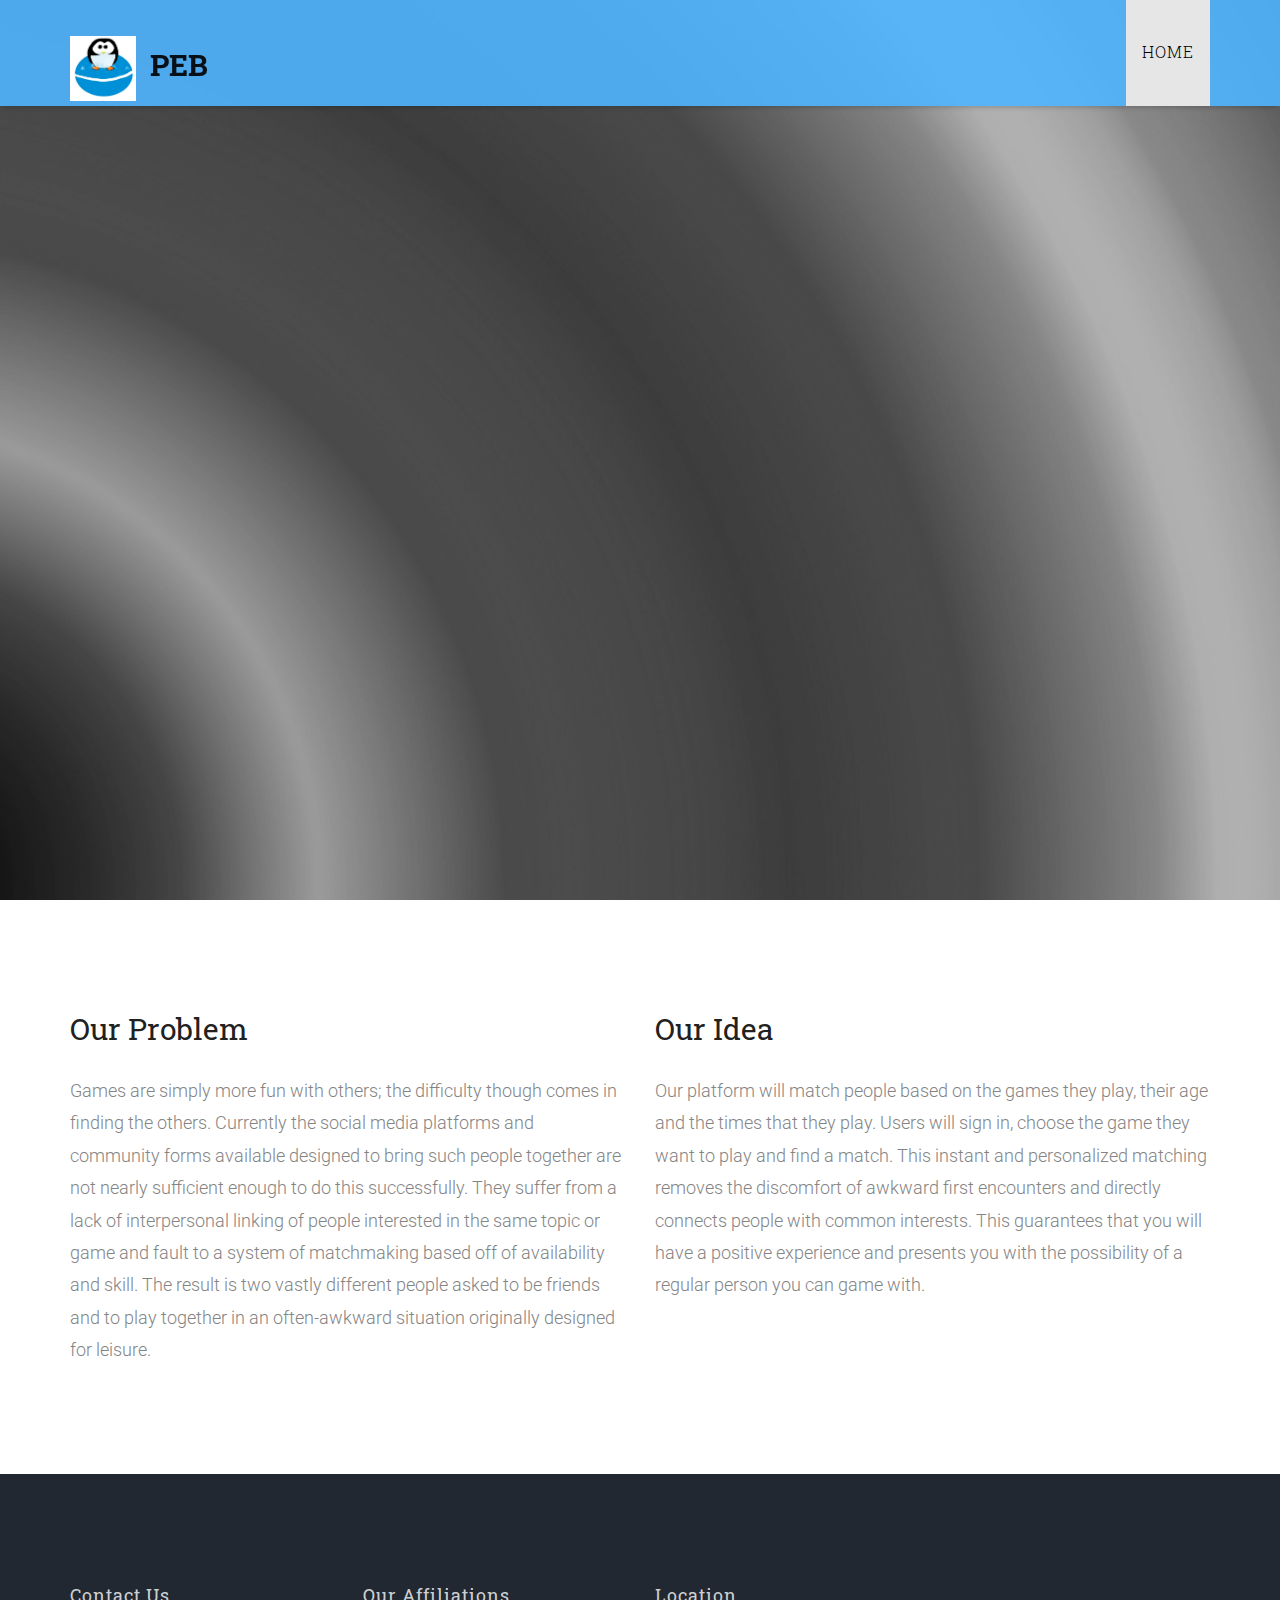
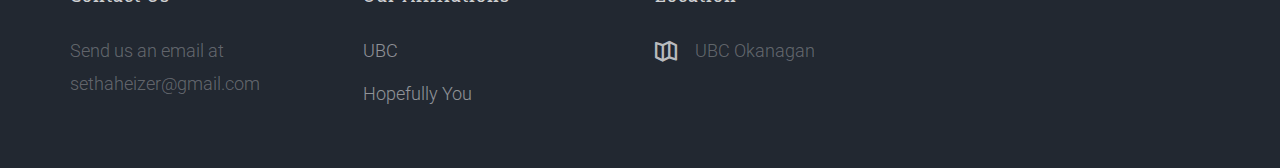
<file: index.html>
<!DOCTYPE html>
	<html class="no-js">
	<head>
	<meta charset="utf-8">
	<meta http-equiv="X-UA-Compatible" content="IE=edge">
	<title>Change</title>
	<meta name="viewport" content="width=device-width, initial-scale=1">
	<meta name="description" content="Official test for PoleEarthBird" />
	<meta name="keywords" content="Pole, Earth, Bird" />
	<meta name="author" content="Seth Heizer " />


  	<!-- Facebook and Twitter integration -->
	<meta property="og:title" content=""/>
	<meta property="og:image" content=""/>
	<meta property="og:url" content=""/>
	<meta property="og:site_name" content=""/>
	<meta property="og:description" content=""/>
	<meta name="twitter:title" content="" />
	<meta name="twitter:image" content="" />
	<meta name="twitter:url" content="" />
	<meta name="twitter:card" content="" />
	
	<link rel="shortcut icon" href="favicon.ico">

	<link href='https://fonts.googleapis.com/css?family=Roboto:400,100,300,700,900' rel='stylesheet' type='text/css'>
	<link href="https://fonts.googleapis.com/css?family=Roboto+Slab:300,400,700" rel="stylesheet">
	
	<!-- Animate.css -->
	<link rel="stylesheet" href="css/animate.css">
	<!-- Icomoon Icon Fonts-->
	<link rel="stylesheet" href="css/icomoon.css">
	<!-- Bootstrap  -->
	<link rel="stylesheet" href="css/bootstrap.css">
	<!-- Superfish -->
	<link rel="stylesheet" href="css/superfish.css">
	<!-- Flexslider -->
	<link rel="stylesheet" href="css/flexslider.css">

	<link rel="stylesheet" href="css/style.css">

	<script src="js/modernizr-2.6.2.min.js"></script>

	</head>
	<body>
		<div id="fh5co-wrapper" >
		<div id="fh5co-page">
		<div id="fh5co-header">
			<header id="fh5co-header-section">
				<div class="container">
					<div class="nav-header" >
						<a href="#" class="js-fh5co-nav-toggle fh5co-nav-toggle"><i></i></a>
						<h1 id="fh5co-logo"><a href="index.html"><img src="images/ARR%20Logo.png" style="width:66px;height:65px;">&nbsp;&nbsp;PEB</a></h1>
						<!-- START #fh5co-menu-wrap -->
						<nav id="fh5co-menu-wrap" role="navigation">
							<ul class="sf-menu" id="fh5co-primary-menu">
								<li>
									<a  class="active" href="index.html">Home</a>
								</li>
							</ul>
						</nav>
					</div>
				</div>
			</header>		
		</div>
		<!-- end:fh5co-header -->
		<aside id="fh5co-hero" class="js-fullheight">
			<div class="flexslider js-fullheight">
				<ul class="slides">
			   	<li style="background-image: url(images/homeBackgound.png);">
			   		<div class="overlay-gradient"></div>
			   		<div class="container">
						
			   			<div class="col-md-10 col-md-offset-1 text-center js-fullheight slider-text">
			   				<div class="slider-text-inner desc">
			   					<h2 class="heading-section">Arctic Birds Huddle for Warmth</h2>
			   					<p class="fh5co-lead">Better Networking</a></p>
			   				</div>
			   			</div>
			   		</div>
			   	</li>
			  	</ul>
		  	</div>
		</aside>
		<div id="fh5co-team-section">
			<div class="container">
				<div class="row about">
					<div class="col-md-6">
					<a NAME= "Who">
					<h2>Our Problem </h2>
					</a>						
					<p>Games are simply more fun with others; the difficulty though comes in finding the others. Currently the social media platforms and community forms available designed to bring such people together are not nearly sufficient enough to do this successfully. They suffer from a lack of interpersonal linking of people interested in the same topic or game and fault to a system of matchmaking based off of availability and skill. The result is two vastly different people asked to be friends and to play together in an often-awkward situation originally designed for leisure.  </p>
					</div>
					<div class="col-md-6">
						<h2>Our Idea </h2>
						<p>Our platform will match people based on the games they play, their age and the times that they play. Users will sign in, choose the game they want to play and find a match. This instant and personalized matching removes the discomfort of awkward first encounters and directly connects people with common interests. This guarantees that you will have a positive experience and presents you with the possibility of a regular person you can game with. </p>
					</div>
				</div>
			</div>
		<footer>
			<div id="footer">
				<div class="container">
					<div class="row">
						<div class="col-md-3">
							<a NAME ="Contact"><h3 class="section-title">Contact Us</h3></a>
							<p> Send us an email at sethaheizer@gmail.com</p>
						</div>
						
						<div class="col-md-3">
							<h3 class="section-title">Our Affiliations</h3>
							<ul>
								<li><a href="https://www.ubc.ca/">UBC</a></li>
								<li><a href="">Hopefully You</a></li>
							</ul>
						</div>

						<div class="col-md-3">
							<h3 class="section-title">Location</h3>
							<ul class="contact-info">
								<li><i class="icon-map2"></i>UBC Okanagan</li>
							</ul>
						</div>
					</div>
				</div>
			</div>

		</footer>
	

	</div>
	<!-- END fh5co-page -->

	</div>
	<!-- END fh5co-wrapper -->

	<!-- jQuery -->


	<script src="js/jquery.min.js"></script>
	<!-- jQuery Easing -->
	<script src="js/jquery.easing.1.3.js"></script>
	<!-- Bootstrap -->
	<script src="js/bootstrap.min.js"></script>
	<!-- Waypoints -->
	<script src="js/jquery.waypoints.min.js"></script>
	<!-- Superfish -->
	<script src="js/hoverIntent.js"></script>
	<script src="js/superfish.js"></script>
	<!-- Flexslider -->
	<script src="js/jquery.flexslider-min.js"></script>

	<!-- Main JS (Do not remove) -->
	<script src="js/main.js"></script>

	</body>
</html>
</file>
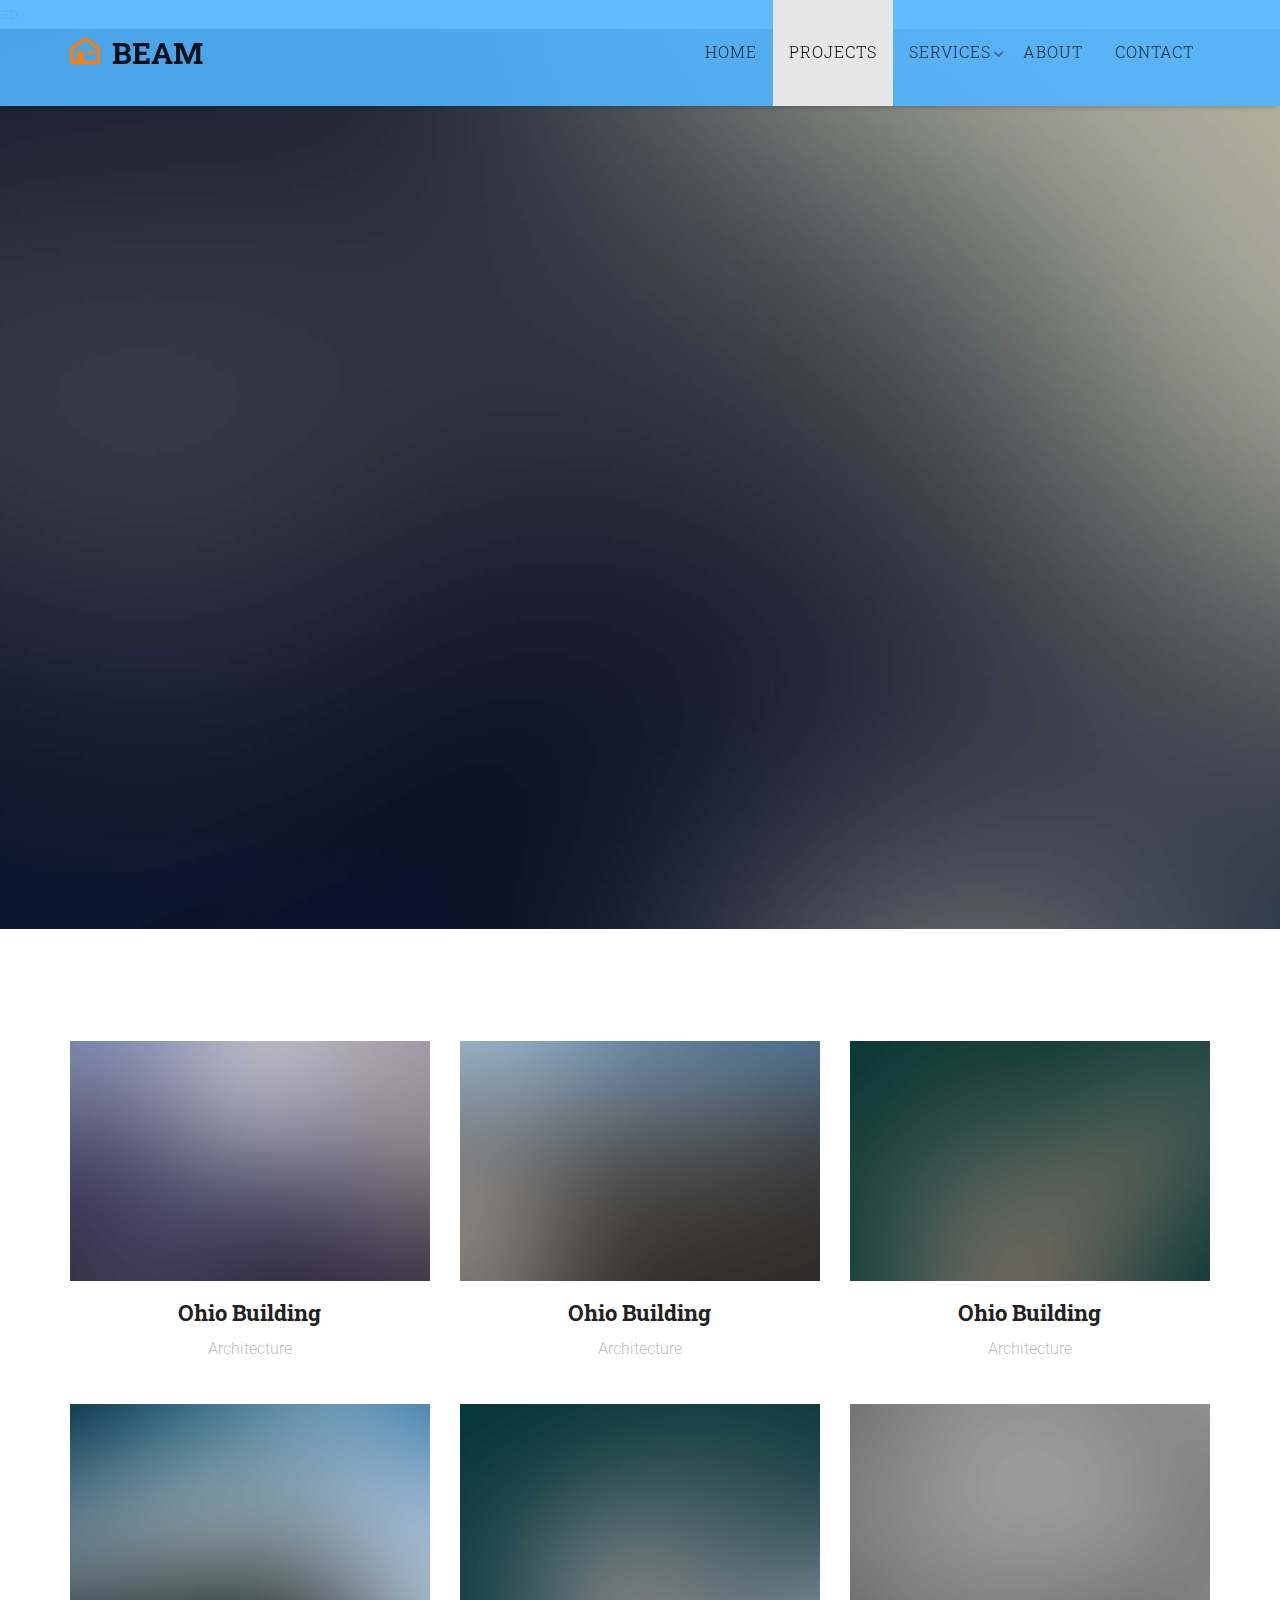
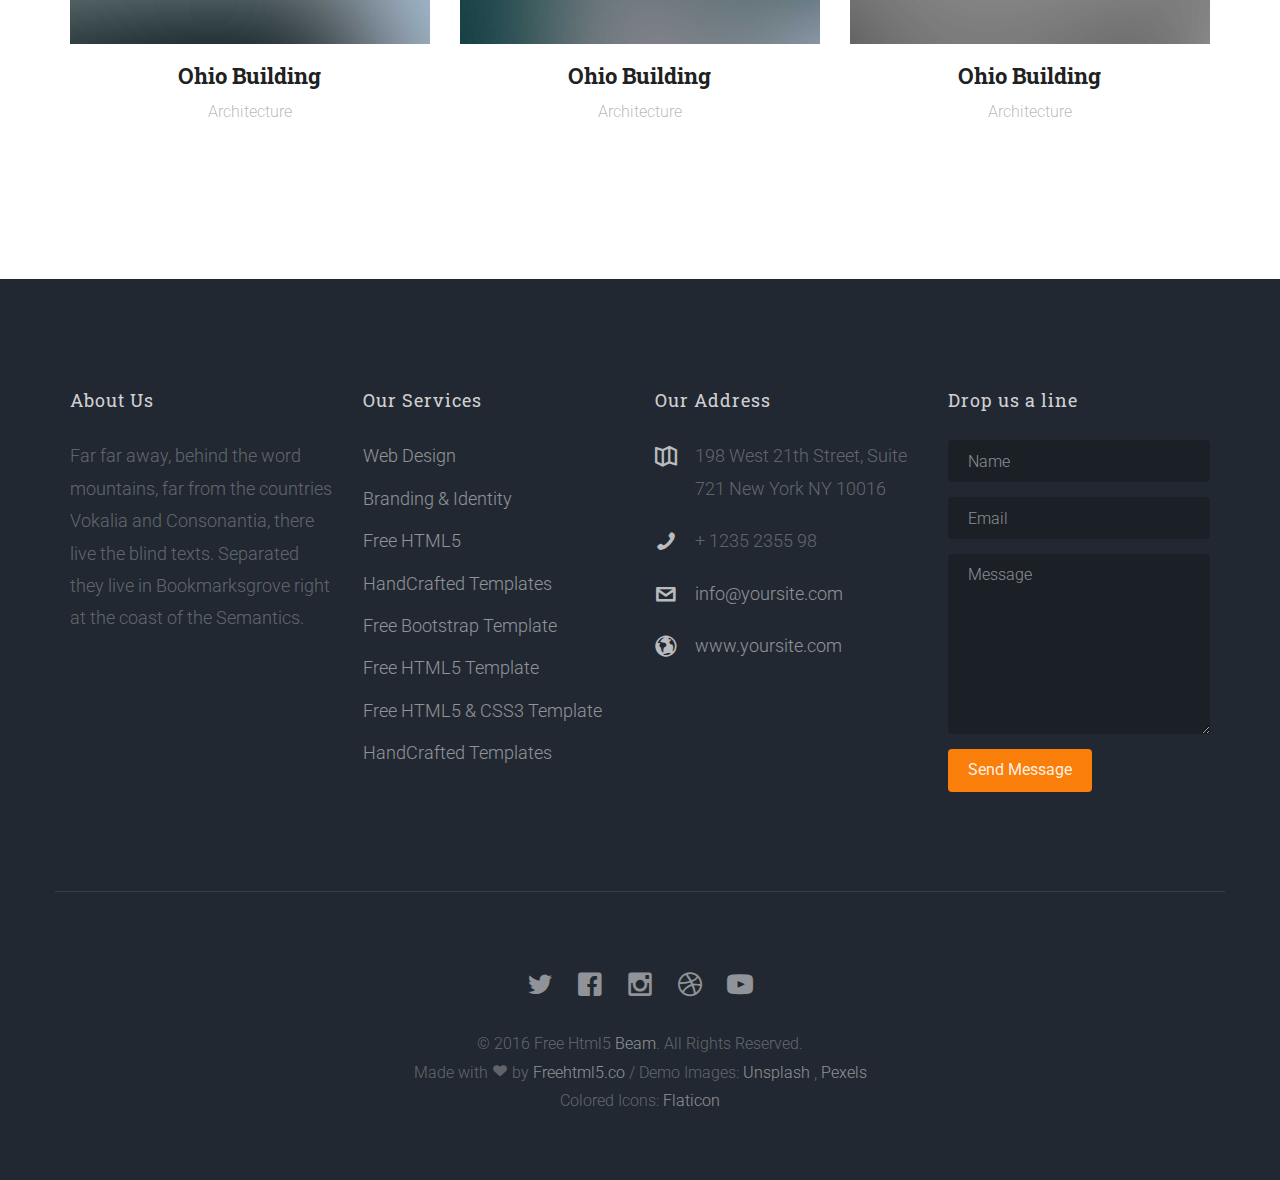
<file: work.html>
<!DOCTYPE html>
<!--[if lt IE 7]>      <html class="no-js lt-ie9 lt-ie8 lt-ie7"> <![endif]-->
<!--[if IE 7]>         <html class="no-js lt-ie9 lt-ie8"> <![endif]-->
<!--[if IE 8]>         <html class="no-js lt-ie9"> <![endif]-->
<!--[if gt IE 8]><!--> <html class="no-js"> <!--<![endif]-->
	<head>
	<meta charset="utf-8">
	<meta http-equiv="X-UA-Compatible" content="IE=edge">
	<title>Beam &mdash; 100% Free Fully Responsive HTML5 Template by FREEHTML5.co</title>
	<meta name="viewport" content="width=device-width, initial-scale=1">
	<meta name="description" content="Free HTML5 Template by FREEHTML5.CO" />
ab	<meta name="author" content="FREEHTML5.CO" />

  <!-- 
	//////////////////////////////////////////////////////

	FREE HTML5 TEMPLATE 
	DESIGNED & DEVELOPED by FREEHTML5.CO
		
	Website: 		http://freehtml5.co/
	Email: 			info@freehtml5.co
	Twitter: 		http://twitter.com/fh5co
	Facebook: 		https://www.facebook.com/fh5co

	//////////////////////////////////////////////////////
	 -->

  	<!-- Facebook and Twitter integration -->
	<meta property="og:title" content=""/>
	<meta property="og:image" content=""/>
	<meta property="og:url" content=""/>
	<meta property="og:site_name" content=""/>
	<meta property="og:description" content=""/>
	<meta name="twitter:title" content="" />
	<meta name="twitter:image" content="" />
	<meta name="twitter:url" content="" />
	<meta name="twitter:card" content="" />

	<!-- Place favicon.ico and apple-touch-icon.png in the root directory -->
	<link rel="shortcut icon" href="favicon.ico">

	<link href='https://fonts.googleapis.com/css?family=Roboto:400,100,300,700,900' rel='stylesheet' type='text/css'>
	<link href="https://fonts.googleapis.com/css?family=Roboto+Slab:300,400,700" rel="stylesheet">
	
	<!-- Animate.css -->
	<link rel="stylesheet" href="css/animate.css">
	<!-- Icomoon Icon Fonts-->
	<link rel="stylesheet" href="css/icomoon.css">
	<!-- Bootstrap  -->
	<link rel="stylesheet" href="css/bootstrap.css">
	<!-- Superfish -->
	<link rel="stylesheet" href="css/superfish.css">
	<!-- Flexslider  -->
	<link rel="stylesheet" href="css/flexslider.css">

	<link rel="stylesheet" href="css/style.css">


	<!-- Modernizr JS -->
	<script src="js/modernizr-2.6.2.min.js"></script>
	<!-- FOR IE9 below -->
	<!--[if lt IE 9]>
	<script src="js/respond.min.js"></script>
	<![endif]-->

	</head>
	<body>
		<div id="fh5co-wrapper">
		<div id="fh5co-page">
		<div id="fh5co-header">
			<header id="fh5co-header-section">
				<div class="container">
					<div class="nav-header">
						<a href="#" class="js-fh5co-nav-toggle fh5co-nav-toggle"><i></i></a>
						<h1 id="fh5co-logo"><a href="index.html"><i class="icon-home2"></i>Beam</a></h1>
						<!-- START #fh5co-menu-wrap -->
						<nav id="fh5co-menu-wrap" role="navigation">
							<ul class="sf-menu" id="fh5co-primary-menu">
								<li>
									<a href="index.html">Home</a>
								</li>
								<li><a class="active" href="work.html">Projects</a></li>
								<li>
									<a href="services.html" class="fh5co-sub-ddown">Services</a>
									 <ul class="fh5co-sub-menu">
									 	<li><a href="left-sidebar.html">Web Development</a></li>
									 	<li><a href="right-sidebar.html">Branding &amp; Identity</a></li>
										<li>
											<a href="#" class="fh5co-sub-ddown">Free HTML5</a>
											<ul class="fh5co-sub-menu">
												<li><a href="http://freehtml5.co/preview/?item=build-free-html5-bootstrap-template" target="_blank">Build</a></li>
												<li><a href="http://freehtml5.co/preview/?item=work-free-html5-template-bootstrap" target="_blank">Work</a></li>
												<li><a href="http://freehtml5.co/preview/?item=light-free-html5-template-bootstrap" target="_blank">Light</a></li>
												<li><a href="http://freehtml5.co/preview/?item=relic-free-html5-template-using-bootstrap" target="_blank">Relic</a></li>
												<li><a href="http://freehtml5.co/preview/?item=display-free-html5-template-using-bootstrap" target="_blank">Display</a></li>
												<li><a href="http://freehtml5.co/preview/?item=sprint-free-html5-template-bootstrap" target="_blank">Sprint</a></li>
											</ul>
										</li>
										<li><a href="#">UI Animation</a></li>
										<li><a href="#">Copywriting</a></li>
										<li><a href="#">Photography</a></li> 
									</ul>
								</li>
								<li><a href="about.html">About</a></li>
								<li><a href="contact.html">Contact</a></li>
							</ul>
						</nav>
					</div>
				</div>
			</header>		
		</div>
		<!-- end:fh5co-header -->
		<aside id="fh5co-hero" class="js-fullheight">
			<div class="flexslider js-fullheight">
				<ul class="slides">
			   	<li style="background-image: url(images/slide_1.jpg);">
			   		<div class="overlay-gradient"></div>
			   		<div class="container">
			   			<div class="col-md-10 col-md-offset-1 text-center js-fullheight slider-text">
			   				<div class="slider-text-inner desc">
			   					<h2 class="heading-section">Our Awesome Projects</h2>
			   					<p class="fh5co-lead">Designed with <i class="icon-heart3"></i> by the fine folks at <a href="http://freehtml5.co" target="_blank">FreeHTML5.co</a></p>
			   				</div>
			   			</div>
			   		</div>
			   	</li>
			  	</ul>
		  	</div>
		</aside>
		<div id="fh5co-work-section">
			<div class="container">
				<div class="row">
					<div class="col-md-4 text-center project">
						<a href="#" class="grid-project">
							<div class="image"><img src="images/project-1.jpg" alt="Project" class="img-responsive"></div>
							<div class="desc">
								<h3>Ohio Building</h3>
								<span>Architecture</span>
							</div>
						</a>
					</div>
					<div class="col-md-4 text-center project">
						<a href="#" class="grid-project">
							<div class="image"><img src="images/project-2.jpg" alt="Project" class="img-responsive"></div>
							<div class="desc">
								<h3>Ohio Building</h3>
								<span>Architecture</span>
							</div>
						</a>
					</div>
					<div class="col-md-4 text-center project">
						<a href="#" class="grid-project">
							<div class="image"><img src="images/project-3.jpg" alt="Project" class="img-responsive"></div>
							<div class="desc">
								<h3>Ohio Building</h3>
								<span>Architecture</span>
							</div>
						</a>
					</div>
					<div class="col-md-4 text-center project">
						<a href="#" class="grid-project">
							<div class="image"><img src="images/project-4.jpg" alt="Project" class="img-responsive"></div>
							<div class="desc">
								<h3>Ohio Building</h3>
								<span>Architecture</span>
							</div>
						</a>
					</div>
					<div class="col-md-4 text-center project">
						<a href="#" class="grid-project">
							<div class="image"><img src="images/project-5.jpg" alt="Project" class="img-responsive"></div>
							<div class="desc">
								<h3>Ohio Building</h3>
								<span>Architecture</span>
							</div>
						</a>
					</div>
					<div class="col-md-4 text-center project">
						<a href="#" class="grid-project">
							<div class="image"><img src="images/project-6.jpg" alt="Project" class="img-responsive"></div>
							<div class="desc">
								<h3>Ohio Building</h3>
								<span>Architecture</span>
							</div>
						</a>
					</div>
				</div>
			</div>
		</div>
		<footer>
			<div id="footer">
				<div class="container">
					<div class="row">
						<div class="col-md-3">
							<h3 class="section-title">About Us</h3>
							<p>Far far away, behind the word mountains, far from the countries Vokalia and Consonantia, there live the blind texts. Separated they live in Bookmarksgrove right at the coast of the Semantics.</p>
						</div>
						
						<div class="col-md-3">
							<h3 class="section-title">Our Services</h3>
							<ul>
								<li><a href="#">Web Design</a></li>
								<li><a href="#">Branding &amp; Identity</a></li>
								<li><a href="#">Free HTML5</a></li>
								<li><a href="#">HandCrafted Templates</a></li>
								<li><a href="#">Free Bootstrap Template</a></li>
								<li><a href="#">Free HTML5 Template</a></li>
								<li><a href="#">Free HTML5 &amp; CSS3 Template</a></li>
								<li><a href="#">HandCrafted Templates</a></li>
							</ul>
						</div>

						<div class="col-md-3">
							<h3 class="section-title">Our Address</h3>
							<ul class="contact-info">
								<li><i class="icon-map2"></i>198 West 21th Street, Suite 721 New York NY 10016</li>
								<li><i class="icon-phone2"></i>+ 1235 2355 98</li>
								<li><i class="icon-envelope2"></i><a href="#">info@yoursite.com</a></li>
								<li><i class="icon-globe2"></i><a href="#">www.yoursite.com</a></li>
							</ul>	
						</div>
						<div class="col-md-3">
							<h3 class="section-title">Drop us a line</h3>
							<form class="contact-form">
								<div class="form-group">
									<label for="name" class="sr-only">Name</label>
									<input type="name" class="form-control" id="name" placeholder="Name">
								</div>
								<div class="form-group">
									<label for="email" class="sr-only">Email</label>
									<input type="email" class="form-control" id="email" placeholder="Email">
								</div>
								<div class="form-group">
									<label for="message" class="sr-only">Message</label>
									<textarea class="form-control" id="message" rows="7" placeholder="Message"></textarea>
								</div>
								<div class="form-group">
									<input type="submit" id="btn-submit" class="btn btn-send-message btn-md" value="Send Message">
								</div>
							</form>
						</div>
					</div>
					<div class="row copy-right">
						<div class="col-md-6 col-md-offset-3 text-center">
							<p class="fh5co-social-icons">
								<a href="#"><i class="icon-twitter2"></i></a>
								<a href="#"><i class="icon-facebook2"></i></a>
								<a href="#"><i class="icon-instagram"></i></a>
								<a href="#"><i class="icon-dribbble2"></i></a>
								<a href="#"><i class="icon-youtube"></i></a>
							</p>
							<p>&copy; 2016 Free Html5 <a href="#">Beam</a>. All Rights Reserved. <br>Made with <i class="icon-heart3"></i> by <a href="http://freehtml5.co/" target="_blank">Freehtml5.co</a> / Demo Images: <a href="https://unsplash.com/" target="_blank">Unsplash </a>,<a href="https://pexels.com/" target="_blank"> Pexels</a> <br> Colored Icons: <a href="http://flaticon.com" target="_blank">Flaticon</a></p>
						</div>
					</div>
				</div>
			</div>
		</footer>
	

	</div>
	<!-- END fh5co-page -->

	</div>
	<!-- END fh5co-wrapper -->

	<!-- jQuery -->


	<script src="js/jquery.min.js"></script>
	<!-- jQuery Easing -->
	<script src="js/jquery.easing.1.3.js"></script>
	<!-- Bootstrap -->
	<script src="js/bootstrap.min.js"></script>
	<!-- Waypoints -->
	<script src="js/jquery.waypoints.min.js"></script>
	<!-- Superfish -->
	<script src="js/hoverIntent.js"></script>
	<script src="js/superfish.js"></script>
	<!-- Flexslider -->
	<script src="js/jquery.flexslider-min.js"></script>

	<!-- Main JS (Do not remove) -->
	<script src="js/main.js"></script>

	</body>
</html>
</file>
<file: css/icomoon.css>
@font-face {
    font-family: 'icomoon';
    src:    url('fonts/icomoon.eot?1oniuf');
    src:    url('fonts/icomoon.eot?1oniuf#iefix') format('embedded-opentype'),
        url('fonts/icomoon.ttf?1oniuf') format('truetype'),
        url('fonts/icomoon.woff?1oniuf') format('woff'),
        url('fonts/icomoon.svg?1oniuf#icomoon') format('svg');
    font-weight: normal;
    font-style: normal;
}

[class^="icon-"], [class*=" icon-"] {
    /* use !important to prevent issues with browser extensions that change fonts */
    font-family: 'icomoon' !important;
    speak: none;
    font-style: normal;
    font-weight: normal;
    font-variant: normal;
    text-transform: none;
    line-height: 1;

    /* Better Font Rendering =========== */
    -webkit-font-smoothing: antialiased;
    -moz-osx-font-smoothing: grayscale;
}

.icon-mobile:before {
    content: "\e000";
}
.icon-laptop:before {
    content: "\e001";
}
.icon-desktop:before {
    content: "\e002";
}
.icon-tablet:before {
    content: "\e003";
}
.icon-phone:before {
    content: "\e004";
}
.icon-document:before {
    content: "\e005";
}
.icon-documents:before {
    content: "\e006";
}
.icon-search:before {
    content: "\e007";
}
.icon-clipboard:before {
    content: "\e008";
}
.icon-newspaper:before {
    content: "\e009";
}
.icon-notebook:before {
    content: "\e00a";
}
.icon-book-open:before {
    content: "\e00b";
}
.icon-browser:before {
    content: "\e00c";
}
.icon-calendar:before {
    content: "\e00d";
}
.icon-presentation:before {
    content: "\e00e";
}
.icon-picture:before {
    content: "\e00f";
}
.icon-pictures:before {
    content: "\e010";
}
.icon-video:before {
    content: "\e011";
}
.icon-camera:before {
    content: "\e012";
}
.icon-printer:before {
    content: "\e013";
}
.icon-toolbox:before {
    content: "\e014";
}
.icon-briefcase:before {
    content: "\e015";
}
.icon-wallet:before {
    content: "\e016";
}
.icon-gift:before {
    content: "\e017";
}
.icon-bargraph:before {
    content: "\e018";
}
.icon-grid:before {
    content: "\e019";
}
.icon-expand:before {
    content: "\e01a";
}
.icon-focus:before {
    content: "\e01b";
}
.icon-edit:before {
    content: "\e01c";
}
.icon-adjustments:before {
    content: "\e01d";
}
.icon-ribbon:before {
    content: "\e01e";
}
.icon-hourglass:before {
    content: "\e01f";
}
.icon-lock:before {
    content: "\e020";
}
.icon-megaphone:before {
    content: "\e021";
}
.icon-shield:before {
    content: "\e022";
}
.icon-trophy:before {
    content: "\e023";
}
.icon-flag:before {
    content: "\e024";
}
.icon-map:before {
    content: "\e025";
}
.icon-puzzle:before {
    content: "\e026";
}
.icon-basket:before {
    content: "\e027";
}
.icon-envelope:before {
    content: "\e028";
}
.icon-streetsign:before {
    content: "\e029";
}
.icon-telescope:before {
    content: "\e02a";
}
.icon-gears:before {
    content: "\e02b";
}
.icon-key:before {
    content: "\e02c";
}
.icon-paperclip:before {
    content: "\e02d";
}
.icon-attachment:before {
    content: "\e02e";
}
.icon-pricetags:before {
    content: "\e02f";
}
.icon-lightbulb:before {
    content: "\e030";
}
.icon-layers:before {
    content: "\e031";
}
.icon-pencil:before {
    content: "\e032";
}
.icon-tools:before {
    content: "\e033";
}
.icon-tools-2:before {
    content: "\e034";
}
.icon-scissors:before {
    content: "\e035";
}
.icon-paintbrush:before {
    content: "\e036";
}
.icon-magnifying-glass:before {
    content: "\e037";
}
.icon-circle-compass:before {
    content: "\e038";
}
.icon-linegraph:before {
    content: "\e039";
}
.icon-mic:before {
    content: "\e03a";
}
.icon-strategy:before {
    content: "\e03b";
}
.icon-beaker:before {
    content: "\e03c";
}
.icon-caution:before {
    content: "\e03d";
}
.icon-recycle:before {
    content: "\e03e";
}
.icon-anchor:before {
    content: "\e03f";
}
.icon-profile-male:before {
    content: "\e040";
}
.icon-profile-female:before {
    content: "\e041";
}
.icon-bike:before {
    content: "\e042";
}
.icon-wine:before {
    content: "\e043";
}
.icon-hotairballoon:before {
    content: "\e044";
}
.icon-globe:before {
    content: "\e045";
}
.icon-genius:before {
    content: "\e046";
}
.icon-map-pin:before {
    content: "\e047";
}
.icon-dial:before {
    content: "\e048";
}
.icon-chat:before {
    content: "\e049";
}
.icon-heart:before {
    content: "\e04a";
}
.icon-cloud:before {
    content: "\e04b";
}
.icon-upload:before {
    content: "\e04c";
}
.icon-download:before {
    content: "\e04d";
}
.icon-target:before {
    content: "\e04e";
}
.icon-hazardous:before {
    content: "\e04f";
}
.icon-piechart:before {
    content: "\e050";
}
.icon-speedometer:before {
    content: "\e051";
}
.icon-global:before {
    content: "\e052";
}
.icon-compass:before {
    content: "\e053";
}
.icon-lifesaver:before {
    content: "\e054";
}
.icon-clock:before {
    content: "\e055";
}
.icon-aperture:before {
    content: "\e056";
}
.icon-quote:before {
    content: "\e057";
}
.icon-scope:before {
    content: "\e058";
}
.icon-alarmclock:before {
    content: "\e059";
}
.icon-refresh:before {
    content: "\e05a";
}
.icon-happy:before {
    content: "\e05b";
}
.icon-sad:before {
    content: "\e05c";
}
.icon-facebook:before {
    content: "\e05d";
}
.icon-twitter:before {
    content: "\e05e";
}
.icon-googleplus:before {
    content: "\e05f";
}
.icon-rss:before {
    content: "\e060";
}
.icon-tumblr:before {
    content: "\e061";
}
.icon-linkedin:before {
    content: "\e062";
}
.icon-dribbble:before {
    content: "\e063";
}
.icon-box2:before {
    content: "\ea82";
}
.icon-write:before {
    content: "\ea83";
}
.icon-clock2:before {
    content: "\ea84";
}
.icon-reply2:before {
    content: "\ea85";
}
.icon-reply-all2:before {
    content: "\ea86";
}
.icon-forward2:before {
    content: "\ea87";
}
.icon-flag2:before {
    content: "\ea88";
}
.icon-search2:before {
    content: "\ea89";
}
.icon-trash2:before {
    content: "\ea8a";
}
.icon-envelope2:before {
    content: "\ea8b";
}
.icon-bubble:before {
    content: "\ea8c";
}
.icon-bubbles:before {
    content: "\ea8d";
}
.icon-user2:before {
    content: "\ea8e";
}
.icon-users2:before {
    content: "\ea8f";
}
.icon-cloud2:before {
    content: "\ea90";
}
.icon-download2:before {
    content: "\ea91";
}
.icon-upload2:before {
    content: "\ea92";
}
.icon-rain:before {
    content: "\ea93";
}
.icon-sun:before {
    content: "\ea94";
}
.icon-moon2:before {
    content: "\ea95";
}
.icon-bell2:before {
    content: "\ea96";
}
.icon-folder2:before {
    content: "\ea97";
}
.icon-pin2:before {
    content: "\ea98";
}
.icon-sound2:before {
    content: "\ea99";
}
.icon-microphone:before {
    content: "\ea9a";
}
.icon-camera2:before {
    content: "\ea9b";
}
.icon-image2:before {
    content: "\ea9c";
}
.icon-cog2:before {
    content: "\ea9d";
}
.icon-calendar2:before {
    content: "\ea9e";
}
.icon-book2:before {
    content: "\ea9f";
}
.icon-map-marker:before {
    content: "\eaa0";
}
.icon-store:before {
    content: "\eaa1";
}
.icon-support:before {
    content: "\eaa2";
}
.icon-tag2:before {
    content: "\eaa3";
}
.icon-heart2:before {
    content: "\eaa4";
}
.icon-video-camera:before {
    content: "\eaa5";
}
.icon-trophy2:before {
    content: "\eaa6";
}
.icon-cart:before {
    content: "\eaa7";
}
.icon-eye2:before {
    content: "\eaa8";
}
.icon-cancel:before {
    content: "\eaa9";
}
.icon-chart:before {
    content: "\eaaa";
}
.icon-target2:before {
    content: "\eaab";
}
.icon-printer2:before {
    content: "\eaac";
}
.icon-location2:before {
    content: "\eaad";
}
.icon-bookmark2:before {
    content: "\eaae";
}
.icon-monitor:before {
    content: "\eaaf";
}
.icon-cross2:before {
    content: "\eab0";
}
.icon-plus2:before {
    content: "\eab1";
}
.icon-left:before {
    content: "\eab2";
}
.icon-up:before {
    content: "\eab3";
}
.icon-browser2:before {
    content: "\eab4";
}
.icon-windows:before {
    content: "\eab5";
}
.icon-switch2:before {
    content: "\eab6";
}
.icon-dashboard:before {
    content: "\eab7";
}
.icon-play:before {
    content: "\eab8";
}
.icon-fast-forward:before {
    content: "\eab9";
}
.icon-next:before {
    content: "\eaba";
}
.icon-refresh2:before {
    content: "\eabb";
}
.icon-film:before {
    content: "\eabc";
}
.icon-home2:before {
    content: "\eabd";
}
.icon-add-to-list:before {
    content: "\e901";
}
.icon-classic-computer:before {
    content: "\e902";
}
.icon-controller-fast-backward:before {
    content: "\e903";
}
.icon-creative-commons-attribution:before {
    content: "\e904";
}
.icon-creative-commons-noderivs:before {
    content: "\e905";
}
.icon-creative-commons-noncommercial-eu:before {
    content: "\e906";
}
.icon-creative-commons-noncommercial-us:before {
    content: "\e907";
}
.icon-creative-commons-public-domain:before {
    content: "\e908";
}
.icon-creative-commons-remix:before {
    content: "\e909";
}
.icon-creative-commons-share:before {
    content: "\e90a";
}
.icon-creative-commons-sharealike:before {
    content: "\e90b";
}
.icon-creative-commons:before {
    content: "\e90c";
}
.icon-document-landscape:before {
    content: "\e90d";
}
.icon-remove-user:before {
    content: "\e90e";
}
.icon-warning:before {
    content: "\e90f";
}
.icon-arrow-bold-down:before {
    content: "\e910";
}
.icon-arrow-bold-left:before {
    content: "\e911";
}
.icon-arrow-bold-right:before {
    content: "\e912";
}
.icon-arrow-bold-up:before {
    content: "\e913";
}
.icon-arrow-down:before {
    content: "\e914";
}
.icon-arrow-left:before {
    content: "\e915";
}
.icon-arrow-long-down:before {
    content: "\e916";
}
.icon-arrow-long-left:before {
    content: "\e917";
}
.icon-arrow-long-right:before {
    content: "\e918";
}
.icon-arrow-long-up:before {
    content: "\e919";
}
.icon-arrow-right:before {
    content: "\e91a";
}
.icon-arrow-up:before {
    content: "\e91b";
}
.icon-arrow-with-circle-down:before {
    content: "\e91c";
}
.icon-arrow-with-circle-left:before {
    content: "\e91d";
}
.icon-arrow-with-circle-right:before {
    content: "\e91e";
}
.icon-arrow-with-circle-up:before {
    content: "\e91f";
}
.icon-bookmark:before {
    content: "\e920";
}
.icon-bookmarks:before {
    content: "\e921";
}
.icon-chevron-down:before {
    content: "\e922";
}
.icon-chevron-left:before {
    content: "\e923";
}
.icon-chevron-right:before {
    content: "\e924";
}
.icon-chevron-small-down:before {
    content: "\e925";
}
.icon-chevron-small-left:before {
    content: "\e926";
}
.icon-chevron-small-right:before {
    content: "\e927";
}
.icon-chevron-small-up:before {
    content: "\e928";
}
.icon-chevron-thin-down:before {
    content: "\e929";
}
.icon-chevron-thin-left:before {
    content: "\e92a";
}
.icon-chevron-thin-right:before {
    content: "\e92b";
}
.icon-chevron-thin-up:before {
    content: "\e92c";
}
.icon-chevron-up:before {
    content: "\e92d";
}
.icon-chevron-with-circle-down:before {
    content: "\e92e";
}
.icon-chevron-with-circle-left:before {
    content: "\e92f";
}
.icon-chevron-with-circle-right:before {
    content: "\e930";
}
.icon-chevron-with-circle-up:before {
    content: "\e931";
}
.icon-cloud3:before {
    content: "\e932";
}
.icon-controller-fast-forward:before {
    content: "\e933";
}
.icon-controller-jump-to-start:before {
    content: "\e934";
}
.icon-controller-next:before {
    content: "\e935";
}
.icon-controller-paus:before {
    content: "\e936";
}
.icon-controller-play:before {
    content: "\e937";
}
.icon-controller-record:before {
    content: "\e938";
}
.icon-controller-stop:before {
    content: "\e939";
}
.icon-controller-volume:before {
    content: "\e93a";
}
.icon-dot-single:before {
    content: "\e93b";
}
.icon-dots-three-horizontal:before {
    content: "\e93c";
}
.icon-dots-three-vertical:before {
    content: "\e93d";
}
.icon-dots-two-horizontal:before {
    content: "\e93e";
}
.icon-dots-two-vertical:before {
    content: "\e93f";
}
.icon-download3:before {
    content: "\e940";
}
.icon-emoji-flirt:before {
    content: "\e941";
}
.icon-flow-branch:before {
    content: "\e942";
}
.icon-flow-cascade:before {
    content: "\e943";
}
.icon-flow-line:before {
    content: "\e944";
}
.icon-flow-parallel:before {
    content: "\e945";
}
.icon-flow-tree:before {
    content: "\e946";
}
.icon-install:before {
    content: "\e947";
}
.icon-layers2:before {
    content: "\e948";
}
.icon-open-book:before {
    content: "\e949";
}
.icon-resize-100:before {
    content: "\e94a";
}
.icon-resize-full-screen:before {
    content: "\e94b";
}
.icon-save:before {
    content: "\e94c";
}
.icon-select-arrows:before {
    content: "\e94d";
}
.icon-sound-mute:before {
    content: "\e94e";
}
.icon-sound:before {
    content: "\e94f";
}
.icon-trash:before {
    content: "\e950";
}
.icon-triangle-down:before {
    content: "\e951";
}
.icon-triangle-left:before {
    content: "\e952";
}
.icon-triangle-right:before {
    content: "\e953";
}
.icon-triangle-up:before {
    content: "\e954";
}
.icon-uninstall:before {
    content: "\e955";
}
.icon-upload-to-cloud:before {
    content: "\e956";
}
.icon-upload3:before {
    content: "\e957";
}
.icon-add-user:before {
    content: "\e958";
}
.icon-address:before {
    content: "\e959";
}
.icon-adjust:before {
    content: "\e95a";
}
.icon-air:before {
    content: "\e95b";
}
.icon-aircraft-landing:before {
    content: "\e95c";
}
.icon-aircraft-take-off:before {
    content: "\e95d";
}
.icon-aircraft:before {
    content: "\e95e";
}
.icon-align-bottom:before {
    content: "\e95f";
}
.icon-align-horizontal-middle:before {
    content: "\e960";
}
.icon-align-left:before {
    content: "\e961";
}
.icon-align-right:before {
    content: "\e962";
}
.icon-align-top:before {
    content: "\e963";
}
.icon-align-vertical-middle:before {
    content: "\e964";
}
.icon-archive:before {
    content: "\e965";
}
.icon-area-graph:before {
    content: "\e966";
}
.icon-attachment2:before {
    content: "\e967";
}
.icon-awareness-ribbon:before {
    content: "\e968";
}
.icon-back-in-time:before {
    content: "\e969";
}
.icon-back:before {
    content: "\e96a";
}
.icon-bar-graph:before {
    content: "\e96b";
}
.icon-battery:before {
    content: "\e96c";
}
.icon-beamed-note:before {
    content: "\e96d";
}
.icon-bell:before {
    content: "\e96e";
}
.icon-blackboard:before {
    content: "\e96f";
}
.icon-block:before {
    content: "\e970";
}
.icon-book:before {
    content: "\e971";
}
.icon-bowl:before {
    content: "\e972";
}
.icon-box:before {
    content: "\e973";
}
.icon-briefcase2:before {
    content: "\e974";
}
.icon-browser3:before {
    content: "\e975";
}
.icon-brush:before {
    content: "\e976";
}
.icon-bucket:before {
    content: "\e977";
}
.icon-cake:before {
    content: "\e978";
}
.icon-calculator:before {
    content: "\e979";
}
.icon-calendar3:before {
    content: "\e97a";
}
.icon-camera3:before {
    content: "\e97b";
}
.icon-ccw:before {
    content: "\e97c";
}
.icon-chat2:before {
    content: "\e97d";
}
.icon-check:before {
    content: "\e97e";
}
.icon-circle-with-cross:before {
    content: "\e97f";
}
.icon-circle-with-minus:before {
    content: "\e980";
}
.icon-circle-with-plus:before {
    content: "\e981";
}
.icon-circle:before {
    content: "\e982";
}
.icon-circular-graph:before {
    content: "\e983";
}
.icon-clapperboard:before {
    content: "\e984";
}
.icon-clipboard2:before {
    content: "\e985";
}
.icon-clock3:before {
    content: "\e986";
}
.icon-code:before {
    content: "\e987";
}
.icon-cog:before {
    content: "\e988";
}
.icon-colours:before {
    content: "\e989";
}
.icon-compass2:before {
    content: "\e98a";
}
.icon-copy:before {
    content: "\e98b";
}
.icon-credit-card:before {
    content: "\e98c";
}
.icon-credit:before {
    content: "\e98d";
}
.icon-cross:before {
    content: "\e98e";
}
.icon-cup:before {
    content: "\e98f";
}
.icon-cw:before {
    content: "\e990";
}
.icon-cycle:before {
    content: "\e991";
}
.icon-database:before {
    content: "\e992";
}
.icon-dial-pad:before {
    content: "\e993";
}
.icon-direction:before {
    content: "\e994";
}
.icon-document2:before {
    content: "\e995";
}
.icon-documents2:before {
    content: "\e996";
}
.icon-drink:before {
    content: "\e997";
}
.icon-drive:before {
    content: "\e998";
}
.icon-drop:before {
    content: "\e999";
}
.icon-edit2:before {
    content: "\e99a";
}
.icon-email:before {
    content: "\e99b";
}
.icon-emoji-happy:before {
    content: "\e99c";
}
.icon-emoji-neutral:before {
    content: "\e99d";
}
.icon-emoji-sad:before {
    content: "\e99e";
}
.icon-erase:before {
    content: "\e99f";
}
.icon-eraser:before {
    content: "\e9a0";
}
.icon-export:before {
    content: "\e9a1";
}
.icon-eye:before {
    content: "\e9a2";
}
.icon-feather:before {
    content: "\e9a3";
}
.icon-flag3:before {
    content: "\e9a4";
}
.icon-flash:before {
    content: "\e9a5";
}
.icon-flashlight:before {
    content: "\e9a6";
}
.icon-flat-brush:before {
    content: "\e9a7";
}
.icon-folder-images:before {
    content: "\e9a8";
}
.icon-folder-music:before {
    content: "\e9a9";
}
.icon-folder-video:before {
    content: "\e9aa";
}
.icon-folder:before {
    content: "\e9ab";
}
.icon-forward:before {
    content: "\e9ac";
}
.icon-funnel:before {
    content: "\e9ad";
}
.icon-game-controller:before {
    content: "\e9ae";
}
.icon-gauge:before {
    content: "\e9af";
}
.icon-globe2:before {
    content: "\e9b0";
}
.icon-graduation-cap:before {
    content: "\e9b1";
}
.icon-grid2:before {
    content: "\e9b2";
}
.icon-hair-cross:before {
    content: "\e9b3";
}
.icon-hand:before {
    content: "\e9b4";
}
.icon-heart-outlined:before {
    content: "\e9b5";
}
.icon-heart3:before {
    content: "\e9b6";
}
.icon-help-with-circle:before {
    content: "\e9b7";
}
.icon-help:before {
    content: "\e9b8";
}
.icon-home:before {
    content: "\e9b9";
}
.icon-hour-glass:before {
    content: "\e9ba";
}
.icon-image-inverted:before {
    content: "\e9bb";
}
.icon-image:before {
    content: "\e9bc";
}
.icon-images:before {
    content: "\e9bd";
}
.icon-inbox:before {
    content: "\e9be";
}
.icon-infinity:before {
    content: "\e9bf";
}
.icon-info-with-circle:before {
    content: "\e9c0";
}
.icon-info:before {
    content: "\e9c1";
}
.icon-key2:before {
    content: "\e9c2";
}
.icon-keyboard:before {
    content: "\e9c3";
}
.icon-lab-flask:before {
    content: "\e9c4";
}
.icon-landline:before {
    content: "\e9c5";
}
.icon-language:before {
    content: "\e9c6";
}
.icon-laptop2:before {
    content: "\e9c7";
}
.icon-leaf:before {
    content: "\e9c8";
}
.icon-level-down:before {
    content: "\e9c9";
}
.icon-level-up:before {
    content: "\e9ca";
}
.icon-lifebuoy:before {
    content: "\e9cb";
}
.icon-light-bulb:before {
    content: "\e9cc";
}
.icon-light-down:before {
    content: "\e9cd";
}
.icon-light-up:before {
    content: "\e9ce";
}
.icon-line-graph:before {
    content: "\e9cf";
}
.icon-link:before {
    content: "\e9d0";
}
.icon-list:before {
    content: "\e9d1";
}
.icon-location-pin:before {
    content: "\e9d2";
}
.icon-location:before {
    content: "\e9d3";
}
.icon-lock-open:before {
    content: "\e9d4";
}
.icon-lock2:before {
    content: "\e9d5";
}
.icon-log-out:before {
    content: "\e9d6";
}
.icon-login:before {
    content: "\e9d7";
}
.icon-loop:before {
    content: "\e9d8";
}
.icon-magnet:before {
    content: "\e9d9";
}
.icon-magnifying-glass2:before {
    content: "\e9da";
}
.icon-mail:before {
    content: "\e9db";
}
.icon-man:before {
    content: "\e9dc";
}
.icon-map2:before {
    content: "\e9dd";
}
.icon-mask:before {
    content: "\e9de";
}
.icon-medal:before {
    content: "\e9df";
}
.icon-megaphone2:before {
    content: "\e9e0";
}
.icon-menu:before {
    content: "\e9e1";
}
.icon-message:before {
    content: "\e9e2";
}
.icon-mic2:before {
    content: "\e9e3";
}
.icon-minus:before {
    content: "\e9e4";
}
.icon-mobile2:before {
    content: "\e9e5";
}
.icon-modern-mic:before {
    content: "\e9e6";
}
.icon-moon:before {
    content: "\e9e7";
}
.icon-mouse:before {
    content: "\e9e8";
}
.icon-music:before {
    content: "\e9e9";
}
.icon-network:before {
    content: "\e9ea";
}
.icon-new-message:before {
    content: "\e9eb";
}
.icon-new:before {
    content: "\e9ec";
}
.icon-news:before {
    content: "\e9ed";
}
.icon-note:before {
    content: "\e9ee";
}
.icon-notification:before {
    content: "\e9ef";
}
.icon-old-mobile:before {
    content: "\e9f0";
}
.icon-old-phone:before {
    content: "\e9f1";
}
.icon-palette:before {
    content: "\e9f2";
}
.icon-paper-plane:before {
    content: "\e9f3";
}
.icon-pencil2:before {
    content: "\e9f4";
}
.icon-phone2:before {
    content: "\e9f5";
}
.icon-pie-chart:before {
    content: "\e9f6";
}
.icon-pin:before {
    content: "\e9f7";
}
.icon-plus:before {
    content: "\e9f8";
}
.icon-popup:before {
    content: "\e9f9";
}
.icon-power-plug:before {
    content: "\e9fa";
}
.icon-price-ribbon:before {
    content: "\e9fb";
}
.icon-price-tag:before {
    content: "\e9fc";
}
.icon-print:before {
    content: "\e9fd";
}
.icon-progress-empty:before {
    content: "\e9fe";
}
.icon-progress-full:before {
    content: "\e9ff";
}
.icon-progress-one:before {
    content: "\ea00";
}
.icon-progress-two:before {
    content: "\ea01";
}
.icon-publish:before {
    content: "\ea02";
}
.icon-quote2:before {
    content: "\ea03";
}
.icon-radio:before {
    content: "\ea04";
}
.icon-reply-all:before {
    content: "\ea05";
}
.icon-reply:before {
    content: "\ea06";
}
.icon-retweet:before {
    content: "\ea07";
}
.icon-rocket:before {
    content: "\ea08";
}
.icon-round-brush:before {
    content: "\ea09";
}
.icon-rss2:before {
    content: "\ea0a";
}
.icon-ruler:before {
    content: "\ea0b";
}
.icon-scissors2:before {
    content: "\ea0c";
}
.icon-share-alternitive:before {
    content: "\ea0d";
}
.icon-share:before {
    content: "\ea0e";
}
.icon-shareable:before {
    content: "\ea0f";
}
.icon-shield2:before {
    content: "\ea10";
}
.icon-shop:before {
    content: "\ea11";
}
.icon-shopping-bag:before {
    content: "\ea12";
}
.icon-shopping-basket:before {
    content: "\ea13";
}
.icon-shopping-cart:before {
    content: "\ea14";
}
.icon-shuffle:before {
    content: "\ea15";
}
.icon-signal:before {
    content: "\ea16";
}
.icon-sound-mix:before {
    content: "\ea17";
}
.icon-sports-club:before {
    content: "\ea18";
}
.icon-spreadsheet:before {
    content: "\ea19";
}
.icon-squared-cross:before {
    content: "\ea1a";
}
.icon-squared-minus:before {
    content: "\ea1b";
}
.icon-squared-plus:before {
    content: "\ea1c";
}
.icon-star-outlined:before {
    content: "\ea1d";
}
.icon-star:before {
    content: "\ea1e";
}
.icon-stopwatch:before {
    content: "\ea1f";
}
.icon-suitcase:before {
    content: "\ea20";
}
.icon-swap:before {
    content: "\ea21";
}
.icon-sweden:before {
    content: "\ea22";
}
.icon-switch:before {
    content: "\ea23";
}
.icon-tablet2:before {
    content: "\ea24";
}
.icon-tag:before {
    content: "\ea25";
}
.icon-text-document-inverted:before {
    content: "\ea26";
}
.icon-text-document:before {
    content: "\ea27";
}
.icon-text:before {
    content: "\ea28";
}
.icon-thermometer:before {
    content: "\ea29";
}
.icon-thumbs-down:before {
    content: "\ea2a";
}
.icon-thumbs-up:before {
    content: "\ea2b";
}
.icon-thunder-cloud:before {
    content: "\ea2c";
}
.icon-ticket:before {
    content: "\ea2d";
}
.icon-time-slot:before {
    content: "\ea2e";
}
.icon-tools2:before {
    content: "\ea2f";
}
.icon-traffic-cone:before {
    content: "\ea30";
}
.icon-tree:before {
    content: "\ea31";
}
.icon-trophy3:before {
    content: "\ea32";
}
.icon-tv:before {
    content: "\ea33";
}
.icon-typing:before {
    content: "\ea34";
}
.icon-unread:before {
    content: "\ea35";
}
.icon-untag:before {
    content: "\ea36";
}
.icon-user:before {
    content: "\ea37";
}
.icon-users:before {
    content: "\ea38";
}
.icon-v-card:before {
    content: "\ea39";
}
.icon-video2:before {
    content: "\ea3a";
}
.icon-vinyl:before {
    content: "\ea3b";
}
.icon-voicemail:before {
    content: "\ea3c";
}
.icon-wallet2:before {
    content: "\ea3d";
}
.icon-water:before {
    content: "\ea3e";
}
.icon-500px-with-circle:before {
    content: "\ea3f";
}
.icon-500px:before {
    content: "\ea40";
}
.icon-basecamp:before {
    content: "\ea41";
}
.icon-behance:before {
    content: "\ea42";
}
.icon-creative-cloud:before {
    content: "\ea43";
}
.icon-dropbox:before {
    content: "\ea44";
}
.icon-evernote:before {
    content: "\ea45";
}
.icon-flattr:before {
    content: "\ea46";
}
.icon-foursquare:before {
    content: "\ea47";
}
.icon-google-drive:before {
    content: "\ea48";
}
.icon-google-hangouts:before {
    content: "\ea49";
}
.icon-grooveshark:before {
    content: "\ea4a";
}
.icon-icloud:before {
    content: "\ea4b";
}
.icon-mixi:before {
    content: "\ea4c";
}
.icon-onedrive:before {
    content: "\ea4d";
}
.icon-paypal:before {
    content: "\ea4e";
}
.icon-picasa:before {
    content: "\ea4f";
}
.icon-qq:before {
    content: "\ea50";
}
.icon-rdio-with-circle:before {
    content: "\ea51";
}
.icon-renren:before {
    content: "\ea52";
}
.icon-scribd:before {
    content: "\ea53";
}
.icon-sina-weibo:before {
    content: "\ea54";
}
.icon-skype-with-circle:before {
    content: "\ea55";
}
.icon-skype:before {
    content: "\ea56";
}
.icon-slideshare:before {
    content: "\ea57";
}
.icon-smashing:before {
    content: "\ea58";
}
.icon-soundcloud:before {
    content: "\ea59";
}
.icon-spotify-with-circle:before {
    content: "\ea5a";
}
.icon-spotify:before {
    content: "\ea5b";
}
.icon-swarm:before {
    content: "\ea5c";
}
.icon-vine-with-circle:before {
    content: "\ea5d";
}
.icon-vine:before {
    content: "\ea5e";
}
.icon-vk-alternitive:before {
    content: "\ea5f";
}
.icon-vk-with-circle:before {
    content: "\ea60";
}
.icon-vk:before {
    content: "\ea61";
}
.icon-xing-with-circle:before {
    content: "\ea62";
}
.icon-xing:before {
    content: "\ea63";
}
.icon-yelp:before {
    content: "\ea64";
}
.icon-dribbble-with-circle:before {
    content: "\ea65";
}
.icon-dribbble2:before {
    content: "\ea66";
}
.icon-facebook-with-circle:before {
    content: "\ea67";
}
.icon-facebook2:before {
    content: "\ea68";
}
.icon-flickr-with-circle:before {
    content: "\ea69";
}
.icon-flickr:before {
    content: "\ea6a";
}
.icon-github-with-circle:before {
    content: "\ea6b";
}
.icon-github:before {
    content: "\ea6c";
}
.icon-google-with-circle:before {
    content: "\ea6d";
}
.icon-google:before {
    content: "\ea6e";
}
.icon-instagram-with-circle:before {
    content: "\ea6f";
}
.icon-instagram:before {
    content: "\ea70";
}
.icon-lastfm-with-circle:before {
    content: "\ea71";
}
.icon-lastfm:before {
    content: "\ea72";
}
.icon-linkedin-with-circle:before {
    content: "\ea73";
}
.icon-linkedin2:before {
    content: "\ea74";
}
.icon-pinterest-with-circle:before {
    content: "\ea75";
}
.icon-pinterest:before {
    content: "\ea76";
}
.icon-rdio:before {
    content: "\ea77";
}
.icon-stumbleupon-with-circle:before {
    content: "\ea78";
}
.icon-stumbleupon:before {
    content: "\ea79";
}
.icon-tumblr-with-circle:before {
    content: "\ea7a";
}
.icon-tumblr2:before {
    content: "\ea7b";
}
.icon-twitter-with-circle:before {
    content: "\ea7c";
}
.icon-twitter2:before {
    content: "\ea7d";
}
.icon-vimeo-with-circle:before {
    content: "\ea7e";
}
.icon-vimeo:before {
    content: "\ea7f";
}
.icon-youtube-with-circle:before {
    content: "\ea80";
}
.icon-youtube:before {
    content: "\ea81";
}
.icon-home3:before {
    content: "\eabe";
}
.icon-home22:before {
    content: "\eabf";
}
.icon-home32:before {
    content: "\eac0";
}
.icon-office:before {
    content: "\eac1";
}
.icon-newspaper2:before {
    content: "\eac2";
}
.icon-pencil3:before {
    content: "\eac3";
}
.icon-pencil22:before {
    content: "\eac4";
}
.icon-quill:before {
    content: "\eac5";
}
.icon-pen:before {
    content: "\eac6";
}
.icon-blog:before {
    content: "\eac7";
}
.icon-eyedropper:before {
    content: "\eac8";
}
.icon-droplet:before {
    content: "\eac9";
}
.icon-paint-format:before {
    content: "\eaca";
}
.icon-image3:before {
    content: "\eacb";
}
.icon-images2:before {
    content: "\eacc";
}
.icon-camera4:before {
    content: "\eacd";
}
.icon-headphones:before {
    content: "\eace";
}
.icon-music2:before {
    content: "\eacf";
}
.icon-play2:before {
    content: "\ead0";
}
.icon-film2:before {
    content: "\ead1";
}
.icon-video-camera2:before {
    content: "\ead2";
}
.icon-dice:before {
    content: "\ead3";
}
.icon-pacman:before {
    content: "\ead4";
}
.icon-spades:before {
    content: "\ead5";
}
.icon-clubs:before {
    content: "\ead6";
}
.icon-diamonds:before {
    content: "\ead7";
}
.icon-bullhorn:before {
    content: "\ead8";
}
.icon-connection:before {
    content: "\ead9";
}
.icon-podcast:before {
    content: "\eada";
}
.icon-feed:before {
    content: "\eadb";
}
.icon-mic3:before {
    content: "\eadc";
}
.icon-book3:before {
    content: "\eadd";
}
.icon-books:before {
    content: "\eade";
}
.icon-library:before {
    content: "\eadf";
}
.icon-file-text:before {
    content: "\eae0";
}
.icon-profile:before {
    content: "\eae1";
}
.icon-file-empty:before {
    content: "\eae2";
}
.icon-files-empty:before {
    content: "\eae3";
}
.icon-file-text2:before {
    content: "\eae4";
}
.icon-file-picture:before {
    content: "\eae5";
}
.icon-file-music:before {
    content: "\eae6";
}
.icon-file-play:before {
    content: "\eae7";
}
.icon-file-video:before {
    content: "\eae8";
}
.icon-file-zip:before {
    content: "\eae9";
}
.icon-copy2:before {
    content: "\eaea";
}
.icon-paste:before {
    content: "\eaeb";
}
.icon-stack:before {
    content: "\eaec";
}
.icon-folder3:before {
    content: "\eaed";
}
.icon-folder-open:before {
    content: "\eaee";
}
.icon-folder-plus:before {
    content: "\eaef";
}
.icon-folder-minus:before {
    content: "\eaf0";
}
.icon-folder-download:before {
    content: "\eaf1";
}
.icon-folder-upload:before {
    content: "\eaf2";
}
.icon-price-tag2:before {
    content: "\eaf3";
}
.icon-price-tags:before {
    content: "\eaf4";
}
.icon-barcode:before {
    content: "\eaf5";
}
.icon-qrcode:before {
    content: "\eaf6";
}
.icon-ticket2:before {
    content: "\eaf7";
}
.icon-cart2:before {
    content: "\eaf8";
}
.icon-coin-dollar:before {
    content: "\eaf9";
}
.icon-coin-euro:before {
    content: "\eafa";
}
.icon-coin-pound:before {
    content: "\eafb";
}
.icon-coin-yen:before {
    content: "\eafc";
}
.icon-credit-card2:before {
    content: "\eafd";
}
.icon-calculator2:before {
    content: "\eafe";
}
.icon-lifebuoy2:before {
    content: "\eaff";
}
.icon-phone3:before {
    content: "\eb00";
}
.icon-phone-hang-up:before {
    content: "\eb01";
}
.icon-address-book:before {
    content: "\eb02";
}
.icon-envelop:before {
    content: "\eb03";
}
.icon-pushpin:before {
    content: "\eb04";
}
.icon-location3:before {
    content: "\eb05";
}
.icon-location22:before {
    content: "\eb06";
}
.icon-compass3:before {
    content: "\eb07";
}
.icon-compass22:before {
    content: "\eb08";
}
.icon-map3:before {
    content: "\eb09";
}
.icon-map22:before {
    content: "\eb0a";
}
.icon-history:before {
    content: "\eb0b";
}
.icon-clock4:before {
    content: "\eb0c";
}
.icon-clock22:before {
    content: "\eb0d";
}
.icon-alarm:before {
    content: "\eb0e";
}
.icon-bell3:before {
    content: "\eb0f";
}
.icon-stopwatch2:before {
    content: "\eb10";
}
.icon-calendar4:before {
    content: "\eb11";
}
.icon-printer3:before {
    content: "\eb12";
}
.icon-keyboard2:before {
    content: "\eb13";
}
.icon-display:before {
    content: "\eb14";
}
.icon-laptop3:before {
    content: "\eb15";
}
.icon-mobile3:before {
    content: "\eb16";
}
.icon-mobile22:before {
    content: "\eb17";
}
.icon-tablet3:before {
    content: "\eb18";
}
.icon-tv2:before {
    content: "\eb19";
}
.icon-drawer:before {
    content: "\eb1a";
}
.icon-drawer2:before {
    content: "\eb1b";
}
.icon-box-add:before {
    content: "\eb1c";
}
.icon-box-remove:before {
    content: "\eb1d";
}
.icon-download4:before {
    content: "\eb1e";
}
.icon-upload4:before {
    content: "\eb1f";
}
.icon-floppy-disk:before {
    content: "\eb20";
}
.icon-drive2:before {
    content: "\eb21";
}
.icon-database2:before {
    content: "\eb22";
}
.icon-undo:before {
    content: "\eb23";
}
.icon-redo:before {
    content: "\eb24";
}
.icon-undo2:before {
    content: "\eb25";
}
.icon-redo2:before {
    content: "\eb26";
}
.icon-forward3:before {
    content: "\eb27";
}
.icon-reply3:before {
    content: "\eb28";
}
.icon-bubble2:before {
    content: "\eb29";
}
.icon-bubbles2:before {
    content: "\eb2a";
}
.icon-bubbles22:before {
    content: "\eb2b";
}
.icon-bubble22:before {
    content: "\eb2c";
}
.icon-bubbles3:before {
    content: "\eb2d";
}
.icon-bubbles4:before {
    content: "\eb2e";
}
.icon-user3:before {
    content: "\eb2f";
}
.icon-users3:before {
    content: "\eb30";
}
.icon-user-plus:before {
    content: "\eb31";
}
.icon-user-minus:before {
    content: "\eb32";
}
.icon-user-check:before {
    content: "\eb33";
}
.icon-user-tie:before {
    content: "\eb34";
}
.icon-quotes-left:before {
    content: "\eb35";
}
.icon-quotes-right:before {
    content: "\eb36";
}
.icon-hour-glass2:before {
    content: "\eb37";
}
.icon-spinner:before {
    content: "\eb38";
}
.icon-spinner2:before {
    content: "\eb39";
}
.icon-spinner3:before {
    content: "\eb3a";
}
.icon-spinner4:before {
    content: "\eb3b";
}
.icon-spinner5:before {
    content: "\eb3c";
}
.icon-spinner6:before {
    content: "\eb3d";
}
.icon-spinner7:before {
    content: "\eb3e";
}
.icon-spinner8:before {
    content: "\eb3f";
}
.icon-spinner9:before {
    content: "\eb40";
}
.icon-spinner10:before {
    content: "\eb41";
}
.icon-spinner11:before {
    content: "\eb42";
}
.icon-binoculars:before {
    content: "\eb43";
}
.icon-search3:before {
    content: "\eb44";
}
.icon-zoom-in:before {
    content: "\eb45";
}
.icon-zoom-out:before {
    content: "\eb46";
}
.icon-enlarge:before {
    content: "\eb47";
}
.icon-shrink:before {
    content: "\eb48";
}
.icon-enlarge2:before {
    content: "\eb49";
}
.icon-shrink2:before {
    content: "\eb4a";
}
.icon-key3:before {
    content: "\eb4b";
}
.icon-key22:before {
    content: "\eb4c";
}
.icon-lock3:before {
    content: "\eb4d";
}
.icon-unlocked:before {
    content: "\eb4e";
}
.icon-wrench:before {
    content: "\eb4f";
}
.icon-equalizer:before {
    content: "\eb50";
}
.icon-equalizer2:before {
    content: "\eb51";
}
.icon-cog3:before {
    content: "\eb52";
}
.icon-cogs:before {
    content: "\eb53";
}
.icon-hammer:before {
    content: "\eb54";
}
.icon-magic-wand:before {
    content: "\eb55";
}
.icon-aid-kit:before {
    content: "\eb56";
}
.icon-bug:before {
    content: "\eb57";
}
.icon-pie-chart2:before {
    content: "\eb58";
}
.icon-stats-dots:before {
    content: "\eb59";
}
.icon-stats-bars:before {
    content: "\eb5a";
}
.icon-stats-bars2:before {
    content: "\eb5b";
}
.icon-trophy4:before {
    content: "\eb5c";
}
.icon-gift2:before {
    content: "\eb5d";
}
.icon-glass:before {
    content: "\eb5e";
}
.icon-glass2:before {
    content: "\eb5f";
}
.icon-mug:before {
    content: "\eb60";
}
.icon-spoon-knife:before {
    content: "\eb61";
}
.icon-leaf2:before {
    content: "\eb62";
}
.icon-rocket2:before {
    content: "\eb63";
}
.icon-meter:before {
    content: "\eb64";
}
.icon-meter2:before {
    content: "\eb65";
}
.icon-hammer2:before {
    content: "\eb66";
}
.icon-fire:before {
    content: "\eb67";
}
.icon-lab:before {
    content: "\eb68";
}
.icon-magnet2:before {
    content: "\eb69";
}
.icon-bin:before {
    content: "\eb6a";
}
.icon-bin2:before {
    content: "\eb6b";
}
.icon-briefcase3:before {
    content: "\eb6c";
}
.icon-airplane:before {
    content: "\eb6d";
}
.icon-truck:before {
    content: "\eb6e";
}
.icon-road:before {
    content: "\eb6f";
}
.icon-accessibility:before {
    content: "\eb70";
}
.icon-target3:before {
    content: "\eb71";
}
.icon-shield3:before {
    content: "\eb72";
}
.icon-power:before {
    content: "\eb73";
}
.icon-switch3:before {
    content: "\eb74";
}
.icon-power-cord:before {
    content: "\eb75";
}
.icon-clipboard3:before {
    content: "\eb76";
}
.icon-list-numbered:before {
    content: "\eb77";
}
.icon-list2:before {
    content: "\eb78";
}
.icon-list22:before {
    content: "\eb79";
}
.icon-tree2:before {
    content: "\eb7a";
}
.icon-menu2:before {
    content: "\eb7b";
}
.icon-menu22:before {
    content: "\eb7c";
}
.icon-menu3:before {
    content: "\eb7d";
}
.icon-menu4:before {
    content: "\eb7e";
}
.icon-cloud4:before {
    content: "\eb7f";
}
.icon-cloud-download:before {
    content: "\eb80";
}
.icon-cloud-upload:before {
    content: "\eb81";
}
.icon-cloud-check:before {
    content: "\eb82";
}
.icon-download22:before {
    content: "\eb83";
}
.icon-upload22:before {
    content: "\eb84";
}
.icon-download32:before {
    content: "\eb85";
}
.icon-upload32:before {
    content: "\eb86";
}
.icon-sphere:before {
    content: "\eb87";
}
.icon-earth:before {
    content: "\eb88";
}
.icon-link2:before {
    content: "\eb89";
}
.icon-flag4:before {
    content: "\eb8a";
}
.icon-attachment3:before {
    content: "\eb8b";
}
.icon-eye3:before {
    content: "\eb8c";
}
.icon-eye-plus:before {
    content: "\eb8d";
}
.icon-eye-minus:before {
    content: "\eb8e";
}
.icon-eye-blocked:before {
    content: "\eb8f";
}
.icon-bookmark3:before {
    content: "\eb90";
}
.icon-bookmarks2:before {
    content: "\eb91";
}
.icon-sun2:before {
    content: "\eb92";
}
.icon-contrast:before {
    content: "\eb93";
}
.icon-brightness-contrast:before {
    content: "\eb94";
}
.icon-star-empty:before {
    content: "\eb95";
}
.icon-star-half:before {
    content: "\eb96";
}
.icon-star-full:before {
    content: "\eb97";
}
.icon-heart4:before {
    content: "\eb98";
}
.icon-heart-broken:before {
    content: "\eb99";
}
.icon-man2:before {
    content: "\eb9a";
}
.icon-woman:before {
    content: "\eb9b";
}
.icon-man-woman:before {
    content: "\eb9c";
}
.icon-happy2:before {
    content: "\eb9d";
}
.icon-happy22:before {
    content: "\eb9e";
}
.icon-smile:before {
    content: "\eb9f";
}
.icon-smile2:before {
    content: "\eba0";
}
.icon-tongue:before {
    content: "\eba1";
}
.icon-tongue2:before {
    content: "\eba2";
}
.icon-sad2:before {
    content: "\eba3";
}
.icon-sad22:before {
    content: "\eba4";
}
.icon-wink:before {
    content: "\eba5";
}
.icon-wink2:before {
    content: "\eba6";
}
.icon-grin:before {
    content: "\eba7";
}
.icon-grin2:before {
    content: "\eba8";
}
.icon-cool:before {
    content: "\eba9";
}
.icon-cool2:before {
    content: "\ebaa";
}
.icon-angry:before {
    content: "\ebab";
}
.icon-angry2:before {
    content: "\ebac";
}
.icon-evil:before {
    content: "\ebad";
}
.icon-evil2:before {
    content: "\ebae";
}
.icon-shocked:before {
    content: "\ebaf";
}
.icon-shocked2:before {
    content: "\ebb0";
}
.icon-baffled:before {
    content: "\ebb1";
}
.icon-baffled2:before {
    content: "\ebb2";
}
.icon-confused:before {
    content: "\ebb3";
}
.icon-confused2:before {
    content: "\ebb4";
}
.icon-neutral:before {
    content: "\ebb5";
}
.icon-neutral2:before {
    content: "\ebb6";
}
.icon-hipster:before {
    content: "\ebb7";
}
.icon-hipster2:before {
    content: "\ebb8";
}
.icon-wondering:before {
    content: "\ebb9";
}
.icon-wondering2:before {
    content: "\ebba";
}
.icon-sleepy:before {
    content: "\ebbb";
}
.icon-sleepy2:before {
    content: "\ebbc";
}
.icon-frustrated:before {
    content: "\ebbd";
}
.icon-frustrated2:before {
    content: "\ebbe";
}
.icon-crying:before {
    content: "\ebbf";
}
.icon-crying2:before {
    content: "\ebc0";
}
.icon-point-up:before {
    content: "\ebc1";
}
.icon-point-right:before {
    content: "\ebc2";
}
.icon-point-down:before {
    content: "\ebc3";
}
.icon-point-left:before {
    content: "\ebc4";
}
.icon-warning2:before {
    content: "\ebc5";
}
.icon-notification2:before {
    content: "\ebc6";
}
.icon-question:before {
    content: "\ebc7";
}
.icon-plus3:before {
    content: "\ebc8";
}
.icon-minus2:before {
    content: "\ebc9";
}
.icon-info2:before {
    content: "\ebca";
}
.icon-cancel-circle:before {
    content: "\ebcb";
}
.icon-blocked:before {
    content: "\ebcc";
}
.icon-cross3:before {
    content: "\ebcd";
}
.icon-checkmark:before {
    content: "\ebce";
}
.icon-checkmark2:before {
    content: "\ebcf";
}
.icon-spell-check:before {
    content: "\ebd0";
}
.icon-enter:before {
    content: "\ebd1";
}
.icon-exit:before {
    content: "\ebd2";
}
.icon-play22:before {
    content: "\ebd3";
}
.icon-pause:before {
    content: "\ebd4";
}
.icon-stop:before {
    content: "\ebd5";
}
.icon-previous:before {
    content: "\ebd6";
}
.icon-next2:before {
    content: "\ebd7";
}
.icon-backward:before {
    content: "\ebd8";
}
.icon-forward22:before {
    content: "\ebd9";
}
.icon-play3:before {
    content: "\ebda";
}
.icon-pause2:before {
    content: "\ebdb";
}
.icon-stop2:before {
    content: "\ebdc";
}
.icon-backward2:before {
    content: "\ebdd";
}
.icon-forward32:before {
    content: "\ebde";
}
.icon-first:before {
    content: "\ebdf";
}
.icon-last:before {
    content: "\ebe0";
}
.icon-previous2:before {
    content: "\ebe1";
}
.icon-next22:before {
    content: "\ebe2";
}
.icon-eject:before {
    content: "\ebe3";
}
.icon-volume-high:before {
    content: "\ebe4";
}
.icon-volume-medium:before {
    content: "\ebe5";
}
.icon-volume-low:before {
    content: "\ebe6";
}
.icon-volume-mute:before {
    content: "\ebe7";
}
.icon-volume-mute2:before {
    content: "\ebe8";
}
.icon-volume-increase:before {
    content: "\ebe9";
}
.icon-volume-decrease:before {
    content: "\ebea";
}
.icon-loop2:before {
    content: "\ebeb";
}
.icon-loop22:before {
    content: "\ebec";
}
.icon-infinite:before {
    content: "\ebed";
}
.icon-shuffle2:before {
    content: "\ebee";
}
.icon-arrow-up-left:before {
    content: "\ebef";
}
.icon-arrow-up2:before {
    content: "\ebf0";
}
.icon-arrow-up-right:before {
    content: "\ebf1";
}
.icon-arrow-right2:before {
    content: "\ebf2";
}
.icon-arrow-down-right:before {
    content: "\ebf3";
}
.icon-arrow-down2:before {
    content: "\ebf4";
}
.icon-arrow-down-left:before {
    content: "\ebf5";
}
.icon-arrow-left2:before {
    content: "\ebf6";
}
.icon-arrow-up-left2:before {
    content: "\ebf7";
}
.icon-arrow-up22:before {
    content: "\ebf8";
}
.icon-arrow-up-right2:before {
    content: "\ebf9";
}
.icon-arrow-right22:before {
    content: "\ebfa";
}
.icon-arrow-down-right2:before {
    content: "\ebfb";
}
.icon-arrow-down22:before {
    content: "\ebfc";
}
.icon-arrow-down-left2:before {
    content: "\ebfd";
}
.icon-arrow-left22:before {
    content: "\ebfe";
}
.icon-circle-up:before {
    content: "\e900";
}
.icon-circle-right:before {
    content: "\ebff";
}
.icon-circle-down:before {
    content: "\ec00";
}
.icon-circle-left:before {
    content: "\ec01";
}
.icon-tab:before {
    content: "\ec02";
}
.icon-move-up:before {
    content: "\ec03";
}
.icon-move-down:before {
    content: "\ec04";
}
.icon-sort-alpha-asc:before {
    content: "\ec05";
}
.icon-sort-alpha-desc:before {
    content: "\ec06";
}
.icon-sort-numeric-asc:before {
    content: "\ec07";
}
.icon-sort-numberic-desc:before {
    content: "\ec08";
}
.icon-sort-amount-asc:before {
    content: "\ec09";
}
.icon-sort-amount-desc:before {
    content: "\ec0a";
}
.icon-command:before {
    content: "\ec0b";
}
.icon-shift:before {
    content: "\ec0c";
}
.icon-ctrl:before {
    content: "\ec0d";
}
.icon-opt:before {
    content: "\ec0e";
}
.icon-checkbox-checked:before {
    content: "\ec0f";
}
.icon-checkbox-unchecked:before {
    content: "\ec10";
}
.icon-radio-checked:before {
    content: "\ec11";
}
.icon-radio-checked2:before {
    content: "\ec12";
}
.icon-radio-unchecked:before {
    content: "\ec13";
}
.icon-crop:before {
    content: "\ec14";
}
.icon-make-group:before {
    content: "\ec15";
}
.icon-ungroup:before {
    content: "\ec16";
}
.icon-scissors3:before {
    content: "\ec17";
}
.icon-filter:before {
    content: "\ec18";
}
.icon-font:before {
    content: "\ec19";
}
.icon-ligature:before {
    content: "\ec1a";
}
.icon-ligature2:before {
    content: "\ec1b";
}
.icon-text-height:before {
    content: "\ec1c";
}
.icon-text-width:before {
    content: "\ec1d";
}
.icon-font-size:before {
    content: "\ec1e";
}
.icon-bold:before {
    content: "\ec1f";
}
.icon-underline:before {
    content: "\ec20";
}
.icon-italic:before {
    content: "\ec21";
}
.icon-strikethrough:before {
    content: "\ec22";
}
.icon-omega:before {
    content: "\ec23";
}
.icon-sigma:before {
    content: "\ec24";
}
.icon-page-break:before {
    content: "\ec25";
}
.icon-superscript:before {
    content: "\ec26";
}
.icon-subscript:before {
    content: "\ec27";
}
.icon-superscript2:before {
    content: "\ec28";
}
.icon-subscript2:before {
    content: "\ec29";
}
.icon-text-color:before {
    content: "\ec2a";
}
.icon-pagebreak:before {
    content: "\ec2b";
}
.icon-clear-formatting:before {
    content: "\ec2c";
}
.icon-table:before {
    content: "\ec2d";
}
.icon-table2:before {
    content: "\ec2e";
}
.icon-insert-template:before {
    content: "\ec2f";
}
.icon-pilcrow:before {
    content: "\ec30";
}
.icon-ltr:before {
    content: "\ec31";
}
.icon-rtl:before {
    content: "\ec32";
}
.icon-section:before {
    content: "\ec33";
}
.icon-paragraph-left:before {
    content: "\ec34";
}
.icon-paragraph-center:before {
    content: "\ec35";
}
.icon-paragraph-right:before {
    content: "\ec36";
}
.icon-paragraph-justify:before {
    content: "\ec37";
}
.icon-indent-increase:before {
    content: "\ec38";
}
.icon-indent-decrease:before {
    content: "\ec39";
}
.icon-share2:before {
    content: "\ec3a";
}
.icon-new-tab:before {
    content: "\ec3b";
}
.icon-embed:before {
    content: "\ec3c";
}
.icon-embed2:before {
    content: "\ec3d";
}
.icon-terminal:before {
    content: "\ec3e";
}
.icon-share22:before {
    content: "\ec3f";
}
.icon-mail2:before {
    content: "\ec40";
}
.icon-mail22:before {
    content: "\ec41";
}
.icon-mail3:before {
    content: "\ec42";
}
.icon-mail4:before {
    content: "\ec43";
}
.icon-amazon:before {
    content: "\ec44";
}
.icon-google2:before {
    content: "\ec45";
}
.icon-google22:before {
    content: "\ec46";
}
.icon-google3:before {
    content: "\ec47";
}
.icon-google-plus:before {
    content: "\ec48";
}
.icon-google-plus2:before {
    content: "\ec49";
}
.icon-google-plus3:before {
    content: "\ec4a";
}
.icon-hangouts:before {
    content: "\ec4b";
}
.icon-google-drive2:before {
    content: "\ec4c";
}
.icon-facebook3:before {
    content: "\ec4d";
}
.icon-facebook22:before {
    content: "\ec4e";
}
.icon-instagram2:before {
    content: "\ec4f";
}
.icon-whatsapp:before {
    content: "\ec50";
}
.icon-spotify2:before {
    content: "\ec51";
}
.icon-telegram:before {
    content: "\ec52";
}
.icon-twitter3:before {
    content: "\ec53";
}
.icon-vine2:before {
    content: "\ec54";
}
.icon-vk2:before {
    content: "\ec55";
}
.icon-renren2:before {
    content: "\ec56";
}
.icon-sina-weibo2:before {
    content: "\ec57";
}
.icon-rss3:before {
    content: "\ec58";
}
.icon-rss22:before {
    content: "\ec59";
}
.icon-youtube2:before {
    content: "\ec5a";
}
.icon-youtube22:before {
    content: "\ec5b";
}
.icon-twitch:before {
    content: "\ec5c";
}
.icon-vimeo2:before {
    content: "\ec5d";
}
.icon-vimeo22:before {
    content: "\ec5e";
}
.icon-lanyrd:before {
    content: "\ec5f";
}
.icon-flickr2:before {
    content: "\ec60";
}
.icon-flickr22:before {
    content: "\ec61";
}
.icon-flickr3:before {
    content: "\ec62";
}
.icon-flickr4:before {
    content: "\ec63";
}
.icon-dribbble3:before {
    content: "\ec64";
}
.icon-behance2:before {
    content: "\ec65";
}
.icon-behance22:before {
    content: "\ec66";
}
.icon-deviantart:before {
    content: "\ec67";
}
.icon-500px2:before {
    content: "\ec68";
}
.icon-steam:before {
    content: "\ec69";
}
.icon-steam2:before {
    content: "\ec6a";
}
.icon-dropbox2:before {
    content: "\ec6b";
}
.icon-onedrive2:before {
    content: "\ec6c";
}
.icon-github2:before {
    content: "\ec6d";
}
.icon-npm:before {
    content: "\ec6e";
}
.icon-basecamp2:before {
    content: "\ec6f";
}
.icon-trello:before {
    content: "\ec70";
}
.icon-wordpress:before {
    content: "\ec71";
}
.icon-joomla:before {
    content: "\ec72";
}
.icon-ello:before {
    content: "\ec73";
}
.icon-blogger:before {
    content: "\ec74";
}
.icon-blogger2:before {
    content: "\ec75";
}
.icon-tumblr3:before {
    content: "\ec76";
}
.icon-tumblr22:before {
    content: "\ec77";
}
.icon-yahoo:before {
    content: "\ec78";
}
.icon-yahoo2:before {
    content: "\ec79";
}
.icon-tux:before {
    content: "\ec7a";
}
.icon-appleinc:before {
    content: "\ec7b";
}
.icon-finder:before {
    content: "\ec7c";
}
.icon-android:before {
    content: "\ec7d";
}
.icon-windows2:before {
    content: "\ec7e";
}
.icon-windows8:before {
    content: "\ec7f";
}
.icon-soundcloud2:before {
    content: "\ec80";
}
.icon-soundcloud22:before {
    content: "\ec81";
}
.icon-skype2:before {
    content: "\ec82";
}
.icon-reddit:before {
    content: "\ec83";
}
.icon-hackernews:before {
    content: "\ec84";
}
.icon-wikipedia:before {
    content: "\ec85";
}
.icon-linkedin3:before {
    content: "\ec86";
}
.icon-linkedin22:before {
    content: "\ec87";
}
.icon-lastfm2:before {
    content: "\ec88";
}
.icon-lastfm22:before {
    content: "\ec89";
}
.icon-delicious:before {
    content: "\ec8a";
}
.icon-stumbleupon2:before {
    content: "\ec8b";
}
.icon-stumbleupon22:before {
    content: "\ec8c";
}
.icon-stackoverflow:before {
    content: "\ec8d";
}
.icon-pinterest2:before {
    content: "\ec8e";
}
.icon-pinterest22:before {
    content: "\ec8f";
}
.icon-xing2:before {
    content: "\ec90";
}
.icon-xing22:before {
    content: "\ec91";
}
.icon-flattr2:before {
    content: "\ec92";
}
.icon-foursquare2:before {
    content: "\ec93";
}
.icon-yelp2:before {
    content: "\ec94";
}
.icon-paypal2:before {
    content: "\ec95";
}
.icon-chrome:before {
    content: "\ec96";
}
.icon-firefox:before {
    content: "\ec97";
}
.icon-IE:before {
    content: "\ec98";
}
.icon-edge:before {
    content: "\ec99";
}
.icon-safari:before {
    content: "\ec9a";
}
.icon-opera:before {
    content: "\ec9b";
}
.icon-file-pdf:before {
    content: "\ec9c";
}
.icon-file-openoffice:before {
    content: "\ec9d";
}
.icon-file-word:before {
    content: "\ec9e";
}
.icon-file-excel:before {
    content: "\ec9f";
}
.icon-libreoffice:before {
    content: "\eca0";
}
.icon-html-five:before {
    content: "\eca1";
}
.icon-html-five2:before {
    content: "\eca2";
}
.icon-css3:before {
    content: "\eca3";
}
.icon-git:before {
    content: "\eca4";
}
.icon-codepen:before {
    content: "\eca5";
}
.icon-svg:before {
    content: "\eca6";
}
.icon-IcoMoon:before {
    content: "\eca7";
}
</file>
<file: css/superfish.css>
/*** ESSENTIAL STYLES ***/
.sf-menu, .sf-menu * {
	margin: 0;
	padding: 0;
	list-style: none;
}
.sf-menu li {
	position: relative;
}
.sf-menu ul {
	position: absolute;
	display: none;
	top: 100%;
	right: 0;
	
	z-index: 99;
}
.sf-menu > li {
	float: left;
}
.sf-menu li:hover > ul,
.sf-menu li.sfHover > ul {
	display: block;
}

.sf-menu a {
	display: block;
	position: relative;
}
.sf-menu ul ul {
	top: 0;
	left: 100%;
}


/*** DEMO SKIN ***/
.sf-menu {
	float: left;
	margin-bottom: 1em;
}
.sf-menu ul {
	box-shadow: 2px 2px 6px rgba(0,0,0,.2);
	min-width: 12em; /* allow long menu items to determine submenu width */
	*width: 12em; /* no auto sub width for IE7, see white-space comment below */
}
.sf-menu a {
	border-left: 1px solid #fff;
	border-top: 1px solid #dFeEFF; /* fallback colour must use full shorthand */
	border-top: 1px solid rgba(255,255,255,.5);
	padding: .75em 1em;
	text-decoration: none;
	zoom: 1; /* IE7 */
}
.sf-menu a {
	color: #13a;
}
.sf-menu li {
	background: #BDD2FF;
	white-space: nowrap; /* no need for Supersubs plugin */
	*white-space: normal; /* ...unless you support IE7 (let it wrap) */
	-webkit-transition: background .2s;
	transition: background .2s;
}
.sf-menu ul li {
	background: #AABDE6;
}
.sf-menu ul ul li {
	background: #9AAEDB;
}
.sf-menu li:hover,
.sf-menu li.sfHover {
	background: #CFDEFF;
	/* only transition out, not in */
	-webkit-transition: none;
	transition: none;
}

/*** arrows (for all except IE7) **/
.sf-arrows .sf-with-ul {
	padding-right: 2.5em;
	*padding-right: 1em; /* no CSS arrows for IE7 (lack pseudo-elements) */
}
/* styling for both css and generated arrows */
.sf-arrows .sf-with-ul:after {
	content: '';
	position: absolute;
	top: 50%;
	right: 1em;
	margin-top: -3px;
	height: 0;
	width: 0;
	/* order of following 3 rules important for fallbacks to work */
	border: 5px solid transparent;
	border-top-color: #dFeEFF; /* edit this to suit design (no rgba in IE8) */
	border-top-color: rgba(255,255,255,.5);
}
.sf-arrows > li > .sf-with-ul:focus:after,
.sf-arrows > li:hover > .sf-with-ul:after,
.sf-arrows > .sfHover > .sf-with-ul:after {
	border-top-color: white; /* IE8 fallback colour */
}
/* styling for right-facing arrows */
.sf-arrows ul .sf-with-ul:after {
	margin-top: -5px;
	/*margin-right: -3px;*/
	border-color: transparent;
	border-left-color: #dFeEFF; /* edit this to suit design (no rgba in IE8) */
	border-left-color: rgba(255,255,255,.5);
}
.sf-arrows ul li > .sf-with-ul:focus:after,
.sf-arrows ul li:hover > .sf-with-ul:after,
.sf-arrows ul .sfHover > .sf-with-ul:after {
	border-left-color: white;
}
</file>
<file: css/style.css>
@font-face {
  font-family: 'icomoon';
  src: url("../fonts/icomoon/icomoon.eot?srf3rx");
  src: url("../fonts/icomoon/icomoon.eot?srf3rx#iefix") format("embedded-opentype"), url("../fonts/icomoon/icomoon.ttf?srf3rx") format("truetype"), url("../fonts/icomoon/icomoon.woff?srf3rx") format("woff"), url("../fonts/icomoon/icomoon.svg?srf3rx#icomoon") format("svg");
  font-weight: normal;
  font-style: normal;
}
/* =======================================================
*
* 	Template Style 
*	Edit this section
*
* ======================================================= */
body {
  font-family: "Roboto", Arial, serif;
  line-height: 1.8;
  font-size: 16px;
  background: #fff;
  color: #848484;
  font-weight: 300;
  overflow-x: hidden;
}
body.fh5co-offcanvas {
  overflow: hidden;
}

a {
  color: #FA7E0A;
  -webkit-transition: 0.5s;
  -o-transition: 0.5s;
  transition: 0.5s;
}
a:hover {
  text-decoration: none !important;
  color: #FA7E0A !important;
}

p, ul, ol {
  margin-bottom: 1.5em;
  font-size: 18px;
  color: #848484;
  font-family: "Roboto", Arial, serif;
}

h1, h2, h3, h4, h5, h6 {
  color: #212121;
  font-family: "Roboto Slab", Arial, sans-serif;
  font-weight: 400;
  margin: 0 0 30px 0;
}

figure {
  margin-bottom: 2em;
}

::-webkit-selection {
  color: #fcfcfc;
  background: #FA7E0A;
}

::-moz-selection {
  color: #fcfcfc;
  background: #FA7E0A;
}

::selection {
  color: #fcfcfc;
  background: #FA7E0A;
}

.btn {
  margin-right: 4px;
  margin-bottom: 4px;
  font-family: "Roboto", Arial, serif;
  font-size: 16px;
  font-weight: 400;
  -webkit-transition: 0.5s;
  -o-transition: 0.5s;
  transition: 0.5s;
}
.btn.btn-sm {
  padding: 5px 20px !important;
}
.btn.btn-md {
  padding: 10px 20px !important;
}
.btn.btn-lg {
  padding: 18px 36px !important;
}
.btn:hover, .btn:active, .btn:focus {
  box-shadow: none !important;
  outline: none !important;
}

.btn-primary {
  background: #FA7E0A;
  color: #fff;
  border: 2px solid #FA7E0A;
}
.btn-primary:hover, .btn-primary:focus, .btn-primary:active {
  background: #fb8b23 !important;
  border-color: #fb8b23 !important;
}
.btn-primary.btn-outline {
  background: transparent;
  color: #FA7E0A;
  border: 2px solid #FA7E0A;
}
.btn-primary.btn-outline:hover, .btn-primary.btn-outline:focus, .btn-primary.btn-outline:active {
  background: #FA7E0A;
  color: #fff;
}

.btn-success {
  background: #5cb85c;
  color: #fff;
  border: 2px solid #5cb85c;
}
.btn-success:hover, .btn-success:focus, .btn-success:active {
  background: #4cae4c !important;
  border-color: #4cae4c !important;
}
.btn-success.btn-outline {
  background: transparent;
  color: #5cb85c;
  border: 2px solid #5cb85c;
}
.btn-success.btn-outline:hover, .btn-success.btn-outline:focus, .btn-success.btn-outline:active {
  background: #5cb85c;
  color: #fff;
}

.btn-info {
  background: #5bc0de;
  color: #fff;
  border: 2px solid #5bc0de;
}
.btn-info:hover, .btn-info:focus, .btn-info:active {
  background: #46b8da !important;
  border-color: #46b8da !important;
}
.btn-info.btn-outline {
  background: transparent;
  color: #5bc0de;
  border: 2px solid #5bc0de;
}
.btn-info.btn-outline:hover, .btn-info.btn-outline:focus, .btn-info.btn-outline:active {
  background: #5bc0de;
  color: #fff;
}

.btn-warning {
  background: #f0ad4e;
  color: #fff;
  border: 2px solid #f0ad4e;
}
.btn-warning:hover, .btn-warning:focus, .btn-warning:active {
  background: #eea236 !important;
  border-color: #eea236 !important;
}
.btn-warning.btn-outline {
  background: transparent;
  color: #f0ad4e;
  border: 2px solid #f0ad4e;
}
.btn-warning.btn-outline:hover, .btn-warning.btn-outline:focus, .btn-warning.btn-outline:active {
  background: #f0ad4e;
  color: #fff;
}

.btn-danger {
  background: #d9534f;
  color: #fff;
  border: 2px solid #d9534f;
}
.btn-danger:hover, .btn-danger:focus, .btn-danger:active {
  background: #d43f3a !important;
  border-color: #d43f3a !important;
}
.btn-danger.btn-outline {
  background: transparent;
  color: #d9534f;
  border: 2px solid #d9534f;
}
.btn-danger.btn-outline:hover, .btn-danger.btn-outline:focus, .btn-danger.btn-outline:active {
  background: #d9534f;
  color: #fff;
}

.btn-outline {
  background: none;
  border: 2px solid gray;
  font-size: 16px;
  -webkit-transition: 0.3s;
  -o-transition: 0.3s;
  transition: 0.3s;
}
.btn-outline:hover, .btn-outline:focus, .btn-outline:active {
  box-shadow: none;
}

.btn.with-arrow {
  position: relative;
  -webkit-transition: 0.3s;
  -o-transition: 0.3s;
  transition: 0.3s;
}
.btn.with-arrow i {
  visibility: hidden;
  opacity: 0;
  position: absolute;
  right: 0px;
  top: 50%;
  margin-top: -8px;
  -webkit-transition: 0.2s;
  -o-transition: 0.2s;
  transition: 0.2s;
}
.btn.with-arrow:hover {
  padding-right: 50px;
}
.btn.with-arrow:hover i {
  color: #fff;
  right: 18px;
  visibility: visible;
  opacity: 1;
}

#fh5co-header {
  position: relative;
  margin-bottom: 0;
  z-index: 9999999;
}

.fh5co-cover,
.fh5co-hero {
  position: relative;
  height: 800px;
}
@media screen and (max-width: 768px) {
  .fh5co-cover,
  .fh5co-hero {
    height: 700px;
  }
}
.fh5co-cover.fh5co-hero-2,
.fh5co-hero.fh5co-hero-2 {
  height: 600px;
}
.fh5co-cover.fh5co-hero-2 .fh5co-overlay,
.fh5co-hero.fh5co-hero-2 .fh5co-overlay {
  position: absolute !important;
  width: 100%;
  top: 0;
  left: 0;
  bottom: 0;
  right: 0;
  z-index: 1;
  background: rgba(0, 0, 0, 0.7);
}

.fh5co-overlay {
  position: absolute !important;
  width: 100%;
  top: 0;
  left: 0;
  bottom: 0;
  right: 0;
  z-index: 1;
  background: rgba(0, 0, 0, 0.3);
}

.fh5co-cover {
  background-size: cover;
  position: relative;
}
@media screen and (max-width: 768px) {
  .fh5co-cover {
    heifght: inherit;
    padding: 3em 0;
  }
}
.fh5co-cover .btn {
  padding: 1em 2em;
  opacity: .9;
  -webkit-border-radius: 30px;
  -moz-border-radius: 30px;
  -ms-border-radius: 30px;
  border-radius: 30px;
}
.fh5co-cover.fh5co-cover_2 {
  height: 600px;
}
@media screen and (max-width: 768px) {
  .fh5co-cover.fh5co-cover_2 {
    heifght: inherit;
    padding: 3em 0;
  }
}
.fh5co-cover .desc {
  top: 50%;
  position: absolute;
  width: 100%;
  margin-top: -100px;
  z-index: 2;
  color: #fff;
}
@media screen and (max-width: 768px) {
  .fh5co-cover .desc {
    padding-left: 15px;
    padding-right: 15px;
  }
}
.fh5co-cover .desc h2 {
  color: #fff;
  font-size: 55px;
  font-weight: 300;
  margin-bottom: 10px;
  line-height: 60px;
  letter-spacing: 1px;
}
@media screen and (max-width: 768px) {
  .fh5co-cover .desc h2 {
    font-size: 40px;
    line-height: 50px;
  }
}
.fh5co-cover .desc span {
  display: block;
  margin-bottom: 25px;
  font-size: 24px;
  letter-spacing: 1px;
  color: rgba(255, 255, 255, 0.8);
}
.fh5co-cover .desc span i {
  color: #DA1212;
}
.fh5co-cover .desc span a {
  color: rgba(255, 255, 255, 0.8);
}
.fh5co-cover .desc span a:hover, .fh5co-cover .desc span a:focus {
  color: #fff !important;
}
.fh5co-cover .desc span a.fh5co-site-name {
  padding-bottom: 2px;
  border-bottom: 1px solid rgba(255, 255, 255, 0.7);
}

/* Superfish Override Menu */
.sf-menu {
  margin: 0 !important;
}

.sf-menu {
  float: right;
}

.sf-menu ul {
  box-shadow: none;
  border: transparent;
  min-width: 12em;
  *width: 12em;
}

.sf-menu a {
  color: rgba(0, 0, 0, 0.8);
  padding: 2.4em 1em !important;
  font-weight: normal;
  border-left: none;
  border-top: none;
  border-top: none;
  text-decoration: none;
  zoom: 1;
  font-size: 16px;
  border-bottom: none !important;
  font-weight: 300;
  text-transform: uppercase;
  font-family: "Roboto Slab", Arial, sans-serif;
  letter-spacing: 1px;
}
.sf-menu a:hover, .sf-menu a:focus, .sf-menu a.active {
  background: #e6e6e6 !important;
  color: #000 !important;
}

.sf-menu li,
.sf-menu ul li,
.sf-menu ul ul li,
.sf-menu li:hover,
.sf-menu li.sfHover {
  background: transparent;
}

.sf-menu ul li a,
.sf-menu ul ul li a {
  text-transform: none;
  padding: 0.25em 1em !important;
  letter-spacing: 1px;
}

.sf-menu li:hover a,
.sf-menu li.sfHover a,
.sf-menu ul li:hover a,
.sf-menu ul li.sfHover a,
.sf-menu li.active a {
  color: #000;
}

.sf-menu ul li:hover,
.sf-menu ul li.sfHover {
  background: transparent;
}

.sf-menu ul li {
  background: transparent;
}

.sf-arrows .sf-with-ul {
  padding-right: 2.5em;
  *padding-right: 1em;
}

.sf-arrows .sf-with-ul:after {
  content: '';
  position: absolute;
  top: 50%;
  right: 1em;
  margin-top: -3px;
  height: 0;
  width: 0;
  border: 5px solid transparent;
  border-top-color: #ccc;
}

.sf-arrows > li > .sf-with-ul:focus:after,
.sf-arrows > li:hover > .sf-with-ul:after,
.sf-arrows > .sfHover > .sf-with-ul:after {
  border-top-color: #ccc;
}

.sf-arrows ul .sf-with-ul:after {
  margin-top: -5px;
  margin-right: -3px;
  border-color: transparent;
  border-left-color: #ccc;
}

.sf-arrows ul li > .sf-with-ul:focus:after,
.sf-arrows ul li:hover > .sf-with-ul:after,
.sf-arrows ul .sfHover > .sf-with-ul:after {
  border-left-color: #ccc;
}

#fh5co-header-section {
  background: rgba(80, 180, 255, 0.90);
  position: fixed;
  top: 0px;
  left: 0;
  padding: 0;
  width: 100%;
  z-index: 2;
  -webkit-box-shadow: 0px 5px 5px -4px rgba(0, 0, 0, 0.22);
  -moz-box-shadow: 0px 5px 5px -4px rgba(0, 0, 0, 0.22);
  -ms-box-shadow: 0px 5px 5px -4px rgba(0, 0, 0, 0.22);
  -o-box-shadow: 0px 5px 5px -4px rgba(0, 0, 0, 0.22);
  box-shadow: 0px 5px 5px -4px rgba(0, 0, 0, 0.22);
}
@media screen and (max-width: 768px) {
  #fh5co-header-section {
    padding: 2.4em 0;
  }
}

.nav-header {
  position: relative;
  float: left;
  width: 100%;
}

#fh5co-logo {
  z-index: 2;
  font-size: 30px;
  text-transform: uppercase;
  font-weight: 700;
  float: left;
  margin-bottom: 0;
  margin-top: 1.2em;
}
#fh5co-logo a {
  color: rgba(0, 0, 0, 0.9);
}
#fh5co-logo a i {
  color: #FA7E0A;
  font-size: 30px;
  padding-right: 12px;
}
#fh5co-logo a:hover, #fh5co-logo a:focus {
  color: rgba(0, 0, 0, 0.9) !important;
}
#fh5co-logo span {
  padding: 0;
  margin: 0;
  font-weight: 100;
}
@media screen and (max-width: 768px) {
  #fh5co-logo {
    width: 100%;
    float: none;
    margin-top: 0;
  }
}

#fh5co-menu-wrap {
  position: relative;
  z-index: 2;
  display: block;
  float: right;
}

#fh5co-primary-menu > li > ul li.active > a {
  color: #FA7E0A !important;
}
#fh5co-primary-menu > li > .sf-with-ul:after {
  border: none !important;
  font-family: 'icomoon';
  speak: none;
  font-style: normal;
  font-weight: normal;
  font-variant: normal;
  text-transform: none;
  line-height: 1;
  /* Better Font Rendering =========== */
  -webkit-font-smoothing: antialiased;
  -moz-osx-font-smoothing: grayscale;
  position: absolute;
  float: right;
  margin-right: 0px;
  top: 50%;
  margin-top: -7px;
  content: "\e922";
  color: rgba(0, 0, 0, 0.4);
}
#fh5co-primary-menu > li > ul li {
  position: relative;
}
#fh5co-primary-menu > li > ul li > .sf-with-ul:after {
  border: none !important;
  font-family: 'icomoon';
  speak: none;
  font-style: normal;
  font-weight: normal;
  font-variant: normal;
  text-transform: none;
  line-height: 1;
  /* Better Font Rendering =========== */
  -webkit-font-smoothing: antialiased;
  -moz-osx-font-smoothing: grayscale;
  position: absolute;
  float: right;
  margin-right: 10px;
  top: 20px;
  font-size: 16px;
  content: "\e924";
  color: rgba(0, 0, 0, 0.5);
}

#fh5co-primary-menu .fh5co-sub-menu {
  padding: 10px 7px 10px;
  background: #fff;
  left: 0;
  -webkit-box-shadow: 0 5px 15px rgba(0, 0, 0, 0.15);
  -moz-box-shadow: 0 5px 15px rgba(0, 0, 0, 0.15);
  -ms-box-shadow: 0 5px 15px rgba(0, 0, 0, 0.15);
  -o-box-shadow: 0 5px 15px rgba(0, 0, 0, 0.15);
  box-shadow: 0 5px 15px rgba(0, 0, 0, 0.15);
}
#fh5co-primary-menu .fh5co-sub-menu > li > .fh5co-sub-menu {
  left: 100%;
}

.site-header.has-image #primary-menu .sub-menu {
  border-color: #ebebeb;
  -webkit-box-shadow: 0 5px 15px 4px rgba(0, 0, 0, 0.09);
  -moz-box-shadow: 0 5px 15px 4px rgba(0, 0, 0, 0.09);
  -ms-box-shadow: 0 5px 15px 4px rgba(0, 0, 0, 0.09);
  -o-box-shadow: 0 5px 15px 4px rgba(0, 0, 0, 0.09);
  box-shadow: 0 5px 15px 4px rgba(0, 0, 0, 0.09);
}
.site-header.has-image #primary-menu .sub-menu:before {
  display: none;
}

#fh5co-primary-menu .fh5co-sub-menu a {
  letter-spacing: 0;
  padding: 0 15px;
  font-size: 18px;
  line-height: 34px;
  color: #575757 !important;
  text-transform: none;
  background: none;
}
#fh5co-primary-menu .fh5co-sub-menu a:hover {
  color: #FA7E0A !important;
  background: none !important;
}

#fh5co-hero {
  min-height: 700px;
  background: #fff url(../images/loader.gif) no-repeat center center;
}
#fh5co-hero .btn {
  color: #fff;
  text-transform: uppercase;
  letter-spacing: 3px;
  font-size: 12px;
  border: 2px solid rgba(255, 255, 255, 0.8);
}
#fh5co-hero .btn.btn-primary {
  padding: 15px 30px !important;
}
#fh5co-hero .btn:hover, #fh5co-hero .btn:focus {
  color: #fff !important;
  border: 2px solid rgba(255, 255, 255, 0.8) !important;
  background: transparent !important;
}
#fh5co-hero .flexslider {
  border: none;
  z-index: 1;
  margin-bottom: 0;
}
#fh5co-hero .flexslider .slides {
  position: relative;
  overflow: hidden;
}
#fh5co-hero .flexslider .slides li {
  background-repeat: no-repeat;
  background-size: cover;
  background-position: center center;
  min-height: 700px !important;
}
#fh5co-hero .flexslider .slides .overlay-gradient {
  position: absolute;
  top: 0;
  bottom: 0;
  left: 0;
  right: 0;
  background: rgba(0, 0, 0, 0.3);
}
#fh5co-hero .flexslider .flex-control-nav {
  bottom: 40px;
  z-index: 1000;
  display: none;
}
#fh5co-hero .flexslider .flex-control-nav li a {
  background: rgba(255, 255, 255, 0.2);
  box-shadow: none;
  width: 12px;
  height: 12px;
  cursor: pointer;
}
#fh5co-hero .flexslider .flex-control-nav li a.flex-active {
  cursor: pointer;
  background: rgba(255, 255, 255, 0.7);
}
#fh5co-hero .flexslider .flex-direction-nav {
  display: block;
}
#fh5co-hero .flexslider .flex-direction-nav a {
  top: 50%;
  margin-top: 40px;
}
#fh5co-hero .flexslider .flex-direction-nav a:before {
  font-family: 'icomoon';
  speak: none;
  font-style: normal;
  font-weight: normal;
  font-variant: normal;
  text-transform: none;
  line-height: 1;
  /* Better Font Rendering =========== */
  -webkit-font-smoothing: antialiased;
  -moz-osx-font-smoothing: grayscale;
  content: '\e923';
  color: #fff;
  text-shadow: none;
}
#fh5co-hero .flexslider .flex-direction-nav a.flex-next:before {
  font-family: 'icomoon';
  speak: none;
  font-style: normal;
  font-weight: normal;
  font-variant: normal;
  text-transform: none;
  line-height: 1;
  /* Better Font Rendering =========== */
  -webkit-font-smoothing: antialiased;
  -moz-osx-font-smoothing: grayscale;
  content: '\e924';
  color: #fff;
  text-shadow: none;
}
#fh5co-hero .flexslider .slider-text {
  display: table;
  opacity: 0;
  min-height: 700px;
  bottom: 0;
}
#fh5co-hero .flexslider .slider-text > .slider-text-inner {
  margin: 0;
  padding: 0;
  display: table-cell;
  vertical-align: middle;
  min-height: 700px;
}
#fh5co-hero .flexslider .slider-text > .slider-text-inner.desc {
  position: relative;
  top: 10%;
}
#fh5co-hero .flexslider .slider-text > .slider-text-inner .heading-section {
  font-size: 40px;
  font-weight: 400;
}
#fh5co-hero .flexslider .slider-text > .slider-text-inner .desc {
  padding: 2em;
  position: absolute;
  bottom: 0;
  left: 0;
  background: rgba(250, 126, 10, 0.7);
}
#fh5co-hero .flexslider .slider-text > .slider-text-inner h2 {
  font-size: 30px;
  font-weight: 300;
  color: #fff;
  line-height: 40px;
}
@media screen and (max-width: 768px) {
  #fh5co-hero .flexslider .slider-text > .slider-text-inner h2 {
    font-size: 40px;
  }
}
#fh5co-hero .flexslider .slider-text > .slider-text-inner .fh5co-lead {
  font-size: 20px;
  color: #fff;
}
#fh5co-hero .flexslider .slider-text > .slider-text-inner .fh5co-lead .icon-heart {
  color: #d9534f;
}

#fh5co-work-section, #fh5co-services-section,
#fh5co-team-section, #fh5co-contact-section {
  padding: 7em 0;
}

.grid-project {
  margin-bottom: 40px;
  float: left;
}
.grid-project .image {
  width: 100%;
  height: 100%;
  overflow: hidden;
  margin-bottom: 20px;
  position: relative;
  background-size: cover;
}
.grid-project .image:after {
  position: absolute;
  content: '';
  top: 0;
  bottom: 0;
  left: 0;
  right: 0;
  background: rgba(0, 0, 0, 0.2);
  opacity: 0;
  -webkit-transition: 0.5s;
  -o-transition: 0.5s;
  transition: 0.5s;
}
.grid-project .image img {
  -webkit-transition: 0.5s;
  -o-transition: 0.5s;
  transition: 0.5s;
}
.grid-project .desc h3 {
  margin-bottom: 10px;
  font-weight: 700;
  font-size: 22px;
  -webkit-transition: 0.5s;
  -o-transition: 0.5s;
  transition: 0.5s;
}
.grid-project .desc h3 a {
  color: rgba(0, 0, 0, 0.8);
}
.grid-project .desc span {
  color: rgba(0, 0, 0, 0.3);
}
.grid-project:hover .image img, .grid-project:focus .image img {
  -webkit-transform: scale(1.1);
  -moz-transform: scale(1.1);
  -ms-transform: scale(1.1);
  -o-transform: scale(1.1);
  transform: scale(1.1);
  -webkit-transition: 0.5s;
  -o-transition: 0.5s;
  transition: 0.5s;
}
.grid-project:hover .image:after, .grid-project:focus .image:after {
  opacity: 1;
}
.grid-project:hover h3, .grid-project:focus h3 {
  color: #FA7E0A;
}

#fh5co-section {
  float: left;
  width: 100%;
  display: block;
}
#fh5co-section .grid-project-section {
  width: 33.333333333%;
  float: left;
  position: relative;
  overflow: hidden;
}
#fh5co-section .grid-project-section > a > img {
  -webkit-transform: scale(1.1);
  -moz-transform: scale(1.1);
  -ms-transform: scale(1.1);
  -o-transform: scale(1.1);
  transform: scale(1.1);
  -webkit-transition: 0.5s;
  -o-transition: 0.5s;
  transition: 0.5s;
}
#fh5co-section .grid-project-section .desc {
  position: absolute;
  top: 0;
  left: 0;
  bottom: 0;
  right: 0;
  padding-top: 30%;
  z-index: 99;
}
#fh5co-section .grid-project-section .desc h2 {
  -webkit-transition: 0.3s;
  -o-transition: 0.3s;
  transition: 0.3s;
  color: #fff;
  font-weight: 400;
  font-size: 24px;
}
#fh5co-section .grid-project-section:after {
  position: absolute;
  top: 0;
  bottom: 0;
  left: 0;
  right: 0;
  background: rgba(0, 0, 0, 0.4);
  content: '';
  z-index: 9;
  -webkit-transition: 0.3s;
  -o-transition: 0.3s;
  transition: 0.3s;
}
#fh5co-section .grid-project-section:hover:after, #fh5co-section .grid-project-section:focus:after {
  background: rgba(0, 0, 0, 0.2);
}
#fh5co-section .grid-project-section:hover > a > img, #fh5co-section .grid-project-section:focus > a > img {
  -webkit-transform: scale(1.15);
  -moz-transform: scale(1.15);
  -ms-transform: scale(1.15);
  -o-transform: scale(1.15);
  transform: scale(1.15);
}
@media screen and (max-width: 768px) {
  #fh5co-section .grid-project-section {
    width: 100%;
  }
}

.services-inner {
  margin-bottom: 4em;
}
.services-inner img {
  width: 100px;
  margin-bottom: 40px;
}

.fh5co-staff img {
  margin-bottom: 1.5em;
}
.fh5co-staff h3 {
  margin: 0 0 20px 0;
  font-weight: 700;
  font-size: 24px;
}
.fh5co-staff h4 {
  margin: 0 0 20px 0;
  font-weight: 300;
  color: rgba(0, 0, 0, 0.4);
  font-family: "Roboto", Arial, serif;
}
.fh5co-staff .fh5co-social {
  text-align: center;
}
.fh5co-staff .fh5co-social a {
  color: #000;
}

.about {
  margin-bottom: 5em;
}

.fh5co-heading {
  margin-bottom: 2.5em;
}

.fh5co-social {
  padding: 0;
  margin: 0;
}
.fh5co-social li {
  padding: 0;
  margin: 0;
  list-style: none;
  display: -moz-inline-stack;
  display: inline-block;
  zoom: 1;
  *display: inline;
}
.fh5co-social li a {
  font-size: 22px;
  color: #fff;
  padding: 0;
  margin: 0;
  padding: 2px;
  display: -moz-inline-stack;
  display: inline-block;
  zoom: 1;
  *display: inline;
  -webkit-border-radius: 7px;
  -moz-border-radius: 7px;
  -ms-border-radius: 7px;
  border-radius: 7px;
}
.fh5co-social li a i {
  color: #FA7E0A;
}
.fh5co-social li a:hover {
  color: #FA7E0A;
}
.fh5co-social li a:hover, .fh5co-social li a:active, .fh5co-social li a:focus {
  outline: none;
  text-decoration: none;
}

.fh5co-table,
.fh5co-table-cell,
.fh5co-parallax {
  height: 500px;
}

.fh5co-parallax {
  background-color: #555;
  background-attachment: fixed;
  background-size: cover;
  position: relative;
}
.fh5co-parallax .overlay {
  position: absolute;
  top: 0;
  left: 0;
  right: 0;
  bottom: 0;
  background: black;
  opacity: .2;
}

@media screen and (max-width: 768px) {
  .fh5co-parallax {
    height: inherit;
    padding: 4em 0;
  }
}
.fh5co-parallax .fh5co-intro h1 {
  color: #fff;
  font-size: 70px;
  font-weight: 300;
  margin-bottom: 10px;
}
@media screen and (max-width: 768px) {
  .fh5co-parallax .fh5co-intro h1 {
    font-size: 30px;
  }
}
.fh5co-parallax .fh5co-intro p {
  color: #fff;
}
.fh5co-parallax .fh5co-intro p a {
  color: #fff;
  border-bottom: 2px solid rgba(255, 255, 255, 0.2);
}
.fh5co-parallax .fh5co-intro p a:hover {
  color: #fff;
}
.fh5co-parallax .fh5co-intro.box-area {
  padding: 40px;
  background: #222831;
}

.fh5co-table {
  display: table;
}

.fh5co-table-cell {
  display: table-cell;
  vertical-align: middle;
}

#fh5co-contact-section .contact-info {
  margin: 0;
  padding: 0;
}
#fh5co-contact-section .contact-info li {
  list-style: none;
  margin: 0 0 20px 0;
  position: relative;
  padding-left: 40px;
}
#fh5co-contact-section .contact-info li i {
  position: absolute;
  top: .3em;
  left: 0;
  font-size: 22px;
  color: rgba(0, 0, 0, 0.5);
}
#fh5co-contact-section .contact-info li a {
  font-weight: 400 !important;
  color: rgba(0, 0, 0, 0.3);
}
#fh5co-contact-section .form-control {
  -webkit-box-shadow: none;
  -moz-box-shadow: none;
  -ms-box-shadow: none;
  -o-box-shadow: none;
  box-shadow: none;
  border: none;
  border: 1px solid rgba(0, 0, 0, 0.1);
  font-size: 18px;
  font-weight: 400;
  -webkit-border-radius: 0px;
  -moz-border-radius: 0px;
  -ms-border-radius: 0px;
  border-radius: 0px;
}
#fh5co-contact-section .form-control:focus, #fh5co-contact-section .form-control:active {
  border-bottom: 1px solid rgba(0, 0, 0, 0.5);
}
#fh5co-contact-section input[type="text"] {
  height: 50px;
}
#fh5co-contact-section .form-group {
  margin-bottom: 30px;
}

.section-title {
  font-weight: 700;
}

#map {
  width: 100%;
  height: 500px;
  position: relative;
}
@media screen and (max-width: 768px) {
  #map {
    height: 200px;
  }
}

.fh5co-social-icons > a {
  padding: 4px 10px;
  color: #FA7E0A;
}
.fh5co-social-icons > a i {
  font-size: 26px;
}
.fh5co-social-icons > a:hover, .fh5co-social-icons > a:focus, .fh5co-social-icons > a:active {
  text-decoration: none;
  color: #212121;
}

#footer {
  width: 100%;
  float: left;
  background: #222831;
  padding: 7em 0 40px;
}
#footer p {
  color: rgba(255, 255, 255, 0.3);
}
#footer .section-title {
  color: rgba(255, 255, 255, 0.8);
  font-weight: 400;
  font-size: 18px;
  letter-spacing: 1px;
}
#footer .float {
  float: left;
  margin-right: 10%;
}
#footer ul {
  padding: 0;
  margin: 0;
}
#footer ul li {
  padding: 0;
  margin: 0 0 10px 0;
  list-style: none;
  color: rgba(255, 255, 255, 0.3);
}
#footer ul li a {
  color: rgba(255, 255, 255, 0.5);
  text-decoration: none !important;
}
#footer ul li a:hover {
  color: #fff;
}
#footer .contact-info {
  margin: 0 0 60px 0;
  padding: 0;
}
#footer .contact-info li {
  list-style: none;
  margin: 0 0 20px 0;
  position: relative;
  padding-left: 40px;
}
#footer .contact-info li i {
  position: absolute;
  top: 5px;
  left: 0;
  font-size: 22px;
  color: rgba(255, 255, 255, 0.7);
}
#footer .contact-info li a {
  color: rgba(255, 255, 255, 0.5);
}
#footer .contact-form .form-group input[type="name"],
#footer .contact-form .form-group input[type="text"],
#footer .contact-form .form-group input[type="email"],
#footer .contact-form .form-group textarea {
  font-size: 16px;
}
#footer .contact-form .form-group input[type="name"]::-webkit-input-placeholder,
#footer .contact-form .form-group input[type="text"]::-webkit-input-placeholder,
#footer .contact-form .form-group input[type="email"]::-webkit-input-placeholder,
#footer .contact-form .form-group textarea::-webkit-input-placeholder {
  color: rgba(255, 255, 255, 0.5);
}
#footer .contact-form .form-group input[type="name"]:-moz-placeholder,
#footer .contact-form .form-group input[type="text"]:-moz-placeholder,
#footer .contact-form .form-group input[type="email"]:-moz-placeholder,
#footer .contact-form .form-group textarea:-moz-placeholder {
  /* Firefox 18- */
  color: rgba(255, 255, 255, 0.5);
}
#footer .contact-form .form-group input[type="name"]::-moz-placeholder,
#footer .contact-form .form-group input[type="text"]::-moz-placeholder,
#footer .contact-form .form-group input[type="email"]::-moz-placeholder,
#footer .contact-form .form-group textarea::-moz-placeholder {
  /* Firefox 19+ */
  color: rgba(255, 255, 255, 0.5);
}
#footer .contact-form .form-group input[type="name"]:-ms-input-placeholder,
#footer .contact-form .form-group input[type="text"]:-ms-input-placeholder,
#footer .contact-form .form-group input[type="email"]:-ms-input-placeholder,
#footer .contact-form .form-group textarea:-ms-input-placeholder {
  color: rgba(255, 255, 255, 0.5);
}
#footer .contact-form .form-group input {
  color: rgba(255, 255, 255, 0.5);
  background: transparent;
  border: none;
  background: rgba(0, 0, 0, 0.2);
  box-shadow: none;
}
#footer .contact-form .form-group textarea {
  color: rgba(255, 255, 255, 0.5);
  background: transparent;
  border: none;
  background: rgba(0, 0, 0, 0.2);
  box-shadow: none;
}
#footer #btn-submit {
  color: rgba(255, 255, 255, 0.9) !important;
  background: #FA7E0A !important;
}
#footer .copy-right {
  border-top: 1px solid rgba(255, 255, 255, 0.1);
  padding-top: 5em;
  margin-top: 5em;
}
#footer .copy-right p {
  color: rgba(255, 255, 255, 0.3);
  font-size: 16px;
}
#footer .copy-right p a {
  color: rgba(255, 255, 255, 0.5);
}

.js .animate-box {
  opacity: 0;
}

#fh5co-wrapper {
  overflow-x: hidden;
  position: relative;
}

.fh5co-offcanvas {
  overflow: hidden;
}
.fh5co-offcanvas #fh5co-wrapper {
  overflow: hidden !important;
}

#fh5co-page {
  position: relative;
  -webkit-transition: 0.5s;
  -o-transition: 0.5s;
  transition: 0.5s;
}
.fh5co-offcanvas #fh5co-page {
  -moz-transform: translateX(-240px);
  -webkit-transform: translateX(-240px);
  -ms-transform: translateX(-240px);
  -o-transform: translateX(-240px);
  transform: translateX(-240px);
}

@media screen and (max-width: 768px) {
  #fh5co-menu-wrap {
    display: none;
  }
}

#offcanvas-menu {
  position: absolute;
  top: 0;
  bottom: 0;
  z-index: 99;
  background: #222;
  right: -240px;
  width: 240px;
  padding: 20px;
  overflow-y: scroll !important;
}
#offcanvas-menu ul {
  padding: 0;
  margin: 0;
}
#offcanvas-menu ul li {
  padding: 0;
  margin: 0 0 10px 0;
  list-style: none;
}
#offcanvas-menu ul li a {
  font-size: 18px;
  color: rgba(255, 255, 255, 0.4);
}
#offcanvas-menu ul li a:hover {
  color: #FA7E0A;
}
#offcanvas-menu ul li > .fh5co-sub-menu {
  margin-top: 9px;
  padding-left: 20px;
}
#offcanvas-menu ul li.active > a {
  color: #FA7E0A;
}
#offcanvas-menu ul .fh5co-sub-menu {
  display: block !important;
}

.fh5co-nav-toggle {
  cursor: pointer;
  text-decoration: none;
}
.fh5co-nav-toggle.active i::before, .fh5co-nav-toggle.active i::after {
  background: #000;
}
.fh5co-nav-toggle.dark.active i::before, .fh5co-nav-toggle.dark.active i::after {
  background: #000;
}
.fh5co-nav-toggle:hover, .fh5co-nav-toggle:focus, .fh5co-nav-toggle:active {
  outline: none;
  border-bottom: none !important;
}
.fh5co-nav-toggle i {
  position: relative;
  display: -moz-inline-stack;
  display: inline-block;
  zoom: 1;
  *display: inline;
  width: 30px;
  height: 2px;
  color: #000;
  font: bold 14px/.4 Helvetica;
  text-transform: uppercase;
  text-indent: -55px;
  background: #000;
  transition: all .2s ease-out;
}
.fh5co-nav-toggle i::before, .fh5co-nav-toggle i::after {
  content: '';
  width: 30px;
  height: 2px;
  background: #000;
  position: absolute;
  left: 0;
  -webkit-transition: 0.2s;
  -o-transition: 0.2s;
  transition: 0.2s;
}
.fh5co-nav-toggle.dark i {
  position: relative;
  color: #000;
  background: #000;
  transition: all .2s ease-out;
}
.fh5co-nav-toggle.dark i::before, .fh5co-nav-toggle.dark i::after {
  background: #000;
  -webkit-transition: 0.2s;
  -o-transition: 0.2s;
  transition: 0.2s;
}

.fh5co-nav-toggle i::before {
  top: -7px;
}

.fh5co-nav-toggle i::after {
  bottom: -7px;
}

.fh5co-nav-toggle:hover i::before {
  top: -10px;
}

.fh5co-nav-toggle:hover i::after {
  bottom: -10px;
}

.fh5co-nav-toggle.active i {
  background: transparent;
}

.fh5co-nav-toggle.active i::before {
  top: 0;
  -webkit-transform: rotateZ(45deg);
  -moz-transform: rotateZ(45deg);
  -ms-transform: rotateZ(45deg);
  -o-transform: rotateZ(45deg);
  transform: rotateZ(45deg);
}

.fh5co-nav-toggle.active i::after {
  bottom: 0;
  -webkit-transform: rotateZ(-45deg);
  -moz-transform: rotateZ(-45deg);
  -ms-transform: rotateZ(-45deg);
  -o-transform: rotateZ(-45deg);
  transform: rotateZ(-45deg);
}

.fh5co-nav-toggle {
  position: absolute;
  top: 0px;
  right: 0px;
  z-index: 9999;
  display: block;
  margin: 0 auto;
  display: none;
  cursor: pointer;
}
@media screen and (max-width: 768px) {
  .fh5co-nav-toggle {
    display: block;
    top: 0px;
  }
}

@media screen and (max-width: 480px) {
  .col-xxs-12 {
    float: none;
    width: 100%;
  }
}

.row-bottom-padded-lg {
  padding-bottom: 7em;
}
@media screen and (max-width: 768px) {
  .row-bottom-padded-lg {
    padding-bottom: 2em;
  }
}

.row-top-padded-lg {
  padding-top: 7em;
}
@media screen and (max-width: 768px) {
  .row-top-padded-lg {
    padding-top: 2em;
  }
}

.row-bottom-padded-md {
  padding-bottom: 4em;
}
@media screen and (max-width: 768px) {
  .row-bottom-padded-md {
    padding-bottom: 2em;
  }
}

.row-top-padded-md {
  padding-top: 4em;
}
@media screen and (max-width: 768px) {
  .row-top-padded-md {
    padding-top: 2em;
  }
}

.row-bottom-padded-sm {
  padding-bottom: 2em;
}
@media screen and (max-width: 768px) {
  .row-bottom-padded-sm {
    padding-bottom: 2em;
  }
}

.row-top-padded-sm {
  padding-top: 2em;
}
@media screen and (max-width: 768px) {
  .row-top-padded-sm {
    padding-top: 2em;
  }
}

.border-bottom {
  border-bottom: 1px solid rgba(0, 0, 0, 0.06);
}

.lead {
  line-height: 1.8;
}

.no-js #loader {
  display: none;
}

.js #loader {
  display: block;
  position: absolute;
  left: 100px;
  top: 0;
}

.fh5co-loader {
  position: fixed;
  left: 0px;
  top: 0px;
  width: 100%;
  height: 100%;
  z-index: 9999;
  background: url(../images/hourglass.svg) center no-repeat #222222;
}

/*# sourceMappingURL=style.css.map */
</file>
